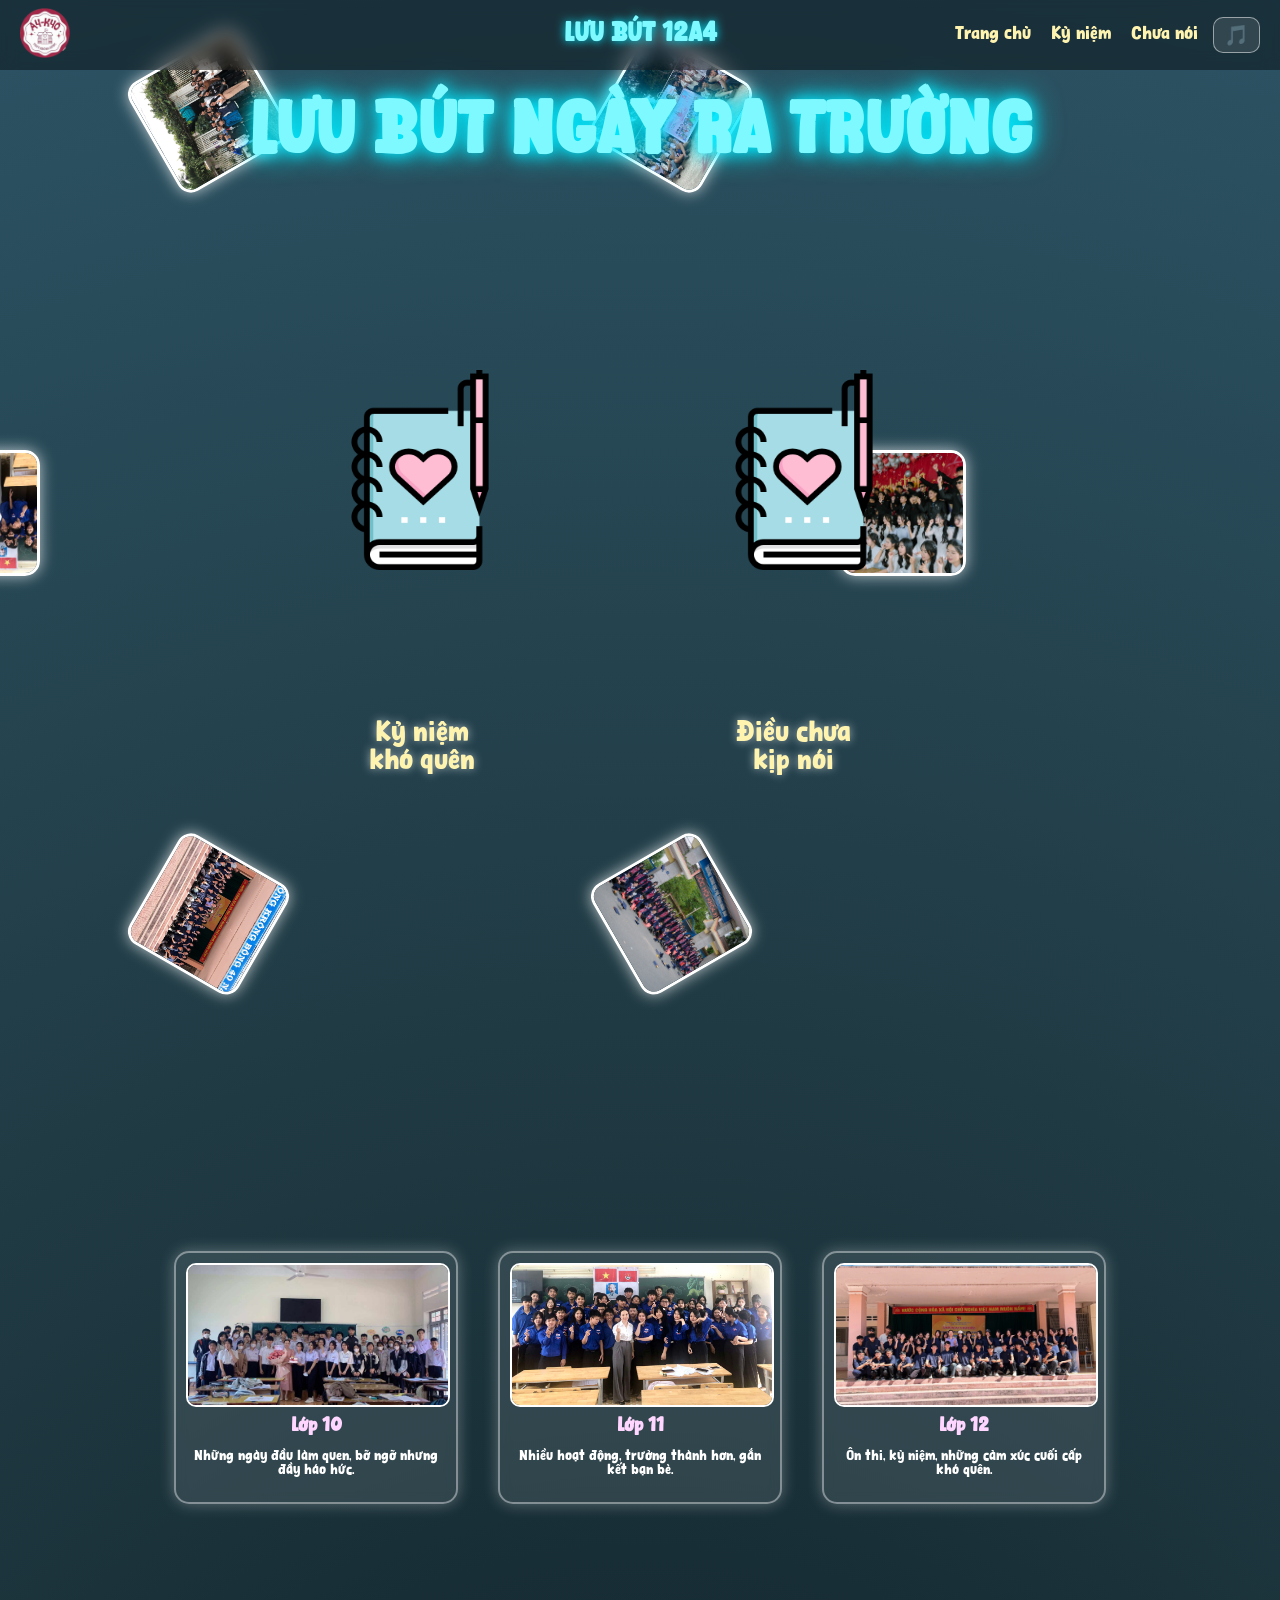
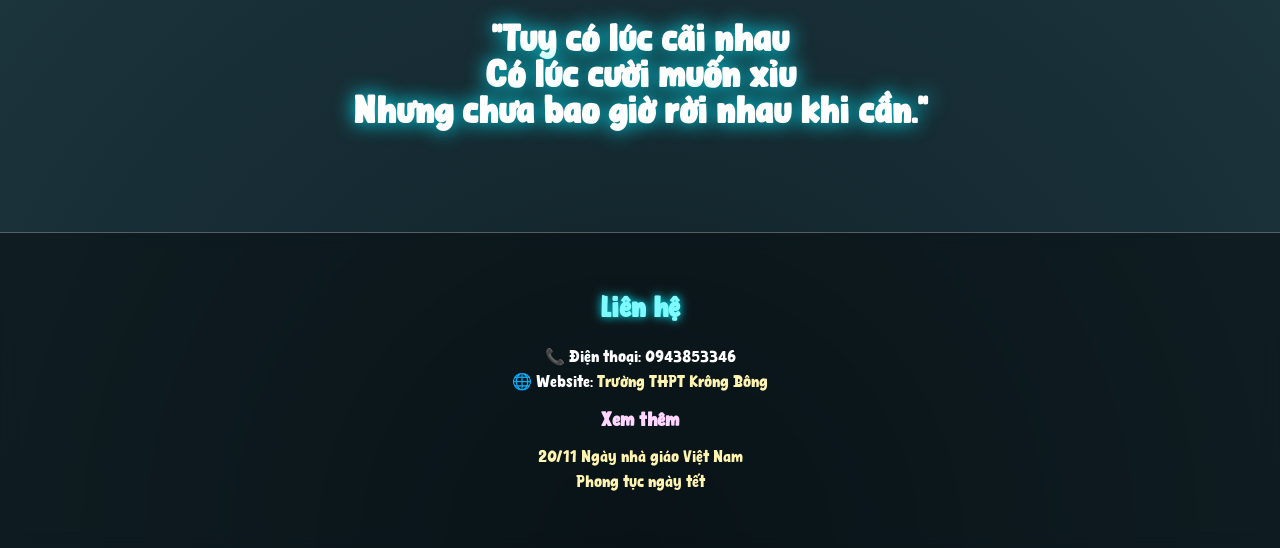
<file: index.html>
<!DOCTYPE html>
<html lang="vi">
<head>
<meta charset="UTF-8">
<title>Lưu bút</title>
<style>
/* ===== NAVBAR ===== */
.navbar{
  position: fixed;
  top: 0;
  left: 0;
  width: 100%;
  height: 70px;
  display: flex;
  align-items: center;
  padding: 0 20px;
  background: rgba(0,0,0,0.4);
  backdrop-filter: blur(8px);
  z-index: 1000;
}

/* Logo */
.logo img{
  height: 50px;
}

/* Title giữa chuẩn */
.title{
  position: absolute;
  left: 50%;
  transform: translateX(-50%);
  font-size: 26px;
  font-weight: bold;
  color: #7df9ff;
  text-shadow: 0 0 10px #00eaff;
  pointer-events: none;
}

/* Nhóm bên phải */
.right-group{
  margin-left: auto;
  display: flex;
  align-items: center;
  gap: 15px;
}

/* Menu */
.menu{
  display: flex;
  gap: 20px;
}

.menu a{
  color: #fff3b0;
  text-decoration: none;
  font-size: 18px;
  transition: 0.3s;
}

.menu a:hover{
  color: #00eaff;
  text-shadow: 0 0 10px #00eaff;
}

/* Nút nhạc */
.music-btn{
  font-size: 20px;
  background: rgba(255,255,255,0.1);
  border: 1px solid rgba(255,255,255,0.5);
  border-radius: 10px;
  color: white;
  cursor: pointer;
  padding: 5px 10px;
  transition: 0.3s;
}

.music-btn:hover{
  background:#00eaff;
  color:black;
  box-shadow:0 0 10px #00eaff;
}

/* Nút menu mobile */
.menu-toggle{
  display: none;
  font-size: 28px;
  color: white;
  cursor: pointer;
}

/* ===== MOBILE ===== */
@media (max-width: 768px){
  .menu{
    display: none;
    position: absolute;
    top: 70px;
    right: 20px;
    flex-direction: column;
    background: rgba(0,0,0,0.8);
    padding: 10px;
    border-radius: 10px;
  }

  .menu.show{
    display: flex;
  }

  .menu-toggle{
    display: block;
  }
}
@font-face {
  font-family: 'Fz Cat Comic';
  src: url('./FzCatComic.ttf') format('truetype');
}
body {
  font-family: 'Fz Cat Comic', sans-serif;
  margin:0;
  min-height:200vh; /* Cho phép cuộn xuống */
  background: radial-gradient(circle at bottom, #0f2027, #203a43, #2c5364);
}

/* Stars */
.stars{position:absolute;top:0;left:0;width:100%;height:100%;pointer-events:none;}
.star{position:absolute;width:3px;height:3px;background:white;border-radius:50%;opacity:0;animation:twinkle 3s infinite ease-in-out;}
@keyframes twinkle{0%{opacity:0;transform:scale(0.5);}50%{opacity:1;transform:scale(2);}100%{opacity:0;transform:scale(0.5);}}

.text-title{
  font-size:70px;font-weight:900;color:#7df9ff;
  text-shadow:0 0 15px #00eaff,0 0 30px #00eaff;
  text-align:center;
  position:absolute;top:5%;left:50%;transform:translateX(-50%);
}

.sach{position:absolute;width:200px;height:400px;}
.sach img{width:100%;height:100%;object-fit:contain;}
.sach{
  position:absolute;
  width:200px;
  height:400px;
  z-index: 100; /* 🔥 thêm dòng này */
}
/* Timeline section */
.timeline{
  position:relative;
  margin-top:120vh; /* Đẩy xuống để phải kéo mới thấy */
  display:flex;gap:40px;justify-content:center;
}
.card{
  width:260px;padding:10px;border-radius:15px;
  background:rgba(255,255,255,0.1);
  backdrop-filter:blur(6px);
  border:2px solid rgba(255,255,255,0.4);
  color:white;text-align:center;
  box-shadow:0 0 15px rgba(255,255,255,0.3);
}
.card img{
  width:100%;height:140px;object-fit:cover;border-radius:10px;
  border:2px solid white;
}
.card h3{margin:5px 0;color:#ffd6ff;}
.card p{font-size:14px;}
/* Vòng ảnh xoay */
.circle{
  position:absolute;top:50%;left:50%;width:500px;height:500px;
  transform:translate(-50%,-50%);animation:spin 30s linear infinite;
}
.circle img{
  position:absolute;top:50%;left:50%;width:120px;height:120px;object-fit:cover;
  border-radius:15px;border:3px solid #fff;box-shadow:0 0 15px rgba(255,255,255,.7);
  transform-origin:-200px center;
}
.circle img:nth-child(1){transform:rotate(0deg) translate(200px);}
.circle img:nth-child(2){transform:rotate(60deg) translate(200px);}
.circle img:nth-child(3){transform:rotate(120deg) translate(200px);}
.circle img:nth-child(4){transform:rotate(180deg) translate(200px);}
.circle img:nth-child(5){transform:rotate(240deg) translate(200px);}
.circle img:nth-child(6){transform:rotate(300deg) translate(200px);}
@keyframes spin{from{transform:translate(-50%,-50%) rotate(0)}to{transform:translate(-50%,-50%) rotate(360deg)}}

/* Liên kết 2 mục */
.text{font-size:28px;color:#ffd6ff;text-shadow:0 0 10px rgba(255,255,255,.6)}
.text-align1{position:absolute;top:80%;left:33%;transform:translateX(-50%);text-align:center}
.text-align2{position:absolute;top:80%;left:62%;transform:translateX(-50%);text-align:center}
a{color:#fff3b0;text-decoration:none}a:hover{color:#fff}
.circle{
  pointer-events: auto;
}
.text-align1,
.text-align2{
  position:absolute;
  z-index: 100; /* 🔥 thêm dòng này */
}
.text-title{
  margin-top:100px; /* 🔥 đẩy xuống dưới navbar */
  position:relative;
}
.footer{
  margin-top:100px;
  padding:40px 20px;
  text-align:center;
  background:rgba(0,0,0,0.4);
  backdrop-filter:blur(8px);
  color:white;
  border-top:1px solid rgba(255,255,255,0.3);
}

.footer h2{
  font-size:28px;
  color:#7df9ff;
  text-shadow:0 0 10px #00eaff;
}

.footer h3{
  margin-top:20px;
  color:#ffd6ff;
}

.footer p{
  margin:5px 0;
}

.footer ul{
  list-style:none;
  padding:0;
}

.footer li{
  margin:8px 0;
}

.footer a{
  color:#fff3b0;
  text-decoration:none;
  transition:0.3s;
}

.footer a:hover{
  color:#00eaff;
  text-shadow:0 0 10px #00eaff;
}
.navbar{
  box-sizing: border-box; /* 🔥 QUAN TRỌNG */
}
.text-title{
  z-index: 150;
}
/* overlay tối */
.memory-overlay{
  position: fixed;
  inset: 0;
  background: rgba(0,0,0,0.8);
  backdrop-filter: blur(5px);
  z-index: 9998;
  animation: fadeIn 0.5s forwards;
}

@keyframes fadeIn{
  from{opacity:0;}
  to{opacity:1;}
}

.circle{
  pointer-events: auto;
  z-index: 10;
}
.circle{
  z-index: 10; /* 🔥 thêm */
}
.memory-text{
  position: fixed;
  top: 50%;
  left: 50%;
  transform: translate(-50%, -50%);
  font-size: 55px;
  font-weight: 900;
  color: #FFD700;
  text-align: center;
  z-index: 9999;
  opacity: 0;
  text-shadow: 
    0 0 20px #FFD700,
    0 0 40px #FF4500,
    0 0 60px #ff0000;
}

.memory-text.show{
  animation: none;
}

@keyframes floatText{
  0%{
    opacity:0;
    transform: translate(-50%, 30%) scale(0.6);
  }
  20%{
    opacity:1;
    transform: translate(-50%, -50%) scale(1.1);
  }
  80%{
    opacity:1;
    transform: translate(-50%, -50%) scale(1);
  }
  100%{
    opacity:0;
    transform: translate(-50%, -80%) scale(1);
  }
}
.shake{
  animation: shakeScreen 0.3s;
}

@keyframes shakeScreen{
  0%{transform: translate(0,0);}
  25%{transform: translate(-3px,2px);}
  50%{transform: translate(3px,-2px);}
  75%{transform: translate(-2px,1px);}
  100%{transform: translate(0,0);}
}
.slowmo *{
  animation-duration: 2s !important;
  transition: 2s !important;
}
.memory-text{
  display: flex;
  flex-direction: column; /* 🔥 QUAY LẠI CÁI NÀY */
  align-items: center;
  gap: 20px;
}
.memory-text div{
  max-width: 800px;
  text-align: center;
}
.circle{
  z-index: 10;
}

.circle img{
  pointer-events: auto; /* chỉ ảnh ăn click */
}

.text-align1,
.text-align2{
  z-index: 100;
  pointer-events: auto;
}
.text-align1,
.text-align2{
  position: absolute;
  z-index: 90; /* 🔥 cao hơn tất cả */
  pointer-events: auto;
}
.circle img{
  pointer-events: none; /* 🔥 cực quan trọng */
}
.text a{
  position: relative;
  z-index: 150;
  pointer-events: auto;
}
.circle{
  pointer-events: auto;
  z-index: 50; /* vừa đủ thôi */
}
.circle{
  width: 500px;
  height: 500px;
}
</style>
</head>
<body>
<div class="navbar">
  <!-- Logo -->
  <div class="logo">
    <img src="logo.png" alt="logo">
  </div>

  <!-- Title giữa -->
  <div class="title">LƯU BÚT 12A4</div>

  <!-- Menu + nút -->
  <div class="right-group">
    <div class="menu" id="menu">
      <a href="index.html">Trang chủ</a>
      <a href="kỷ niệm.html">Kỷ niệm</a>
      <a href="chuanoi.html">Chưa nói</a>
    </div>

    <button class="music-btn" onclick="toggleMusic()">🎵</button>

    <!-- nút mobile -->
    <div class="menu-toggle" onclick="toggleMenu()">☰</div>
  </div>

  <audio id="music" loop>
    <source src="Như Ngày Hôm Qua.mp3" type="audio/mpeg">
  </audio>
</div>
<div class="text-title">LƯU BÚT NGÀY RA TRƯỜNG</div>

<!-- Vòng ảnh + liên kết -->
<div class="circle">
  <img src="lop.jpg" alt="">
  <img src="cong.jpg" alt="">
  <img src="26-3.jpg" alt="">
  <img src="aodoan.jpg" alt="">
  <img src="thamco.jpg" alt="">
  <img src="san.jpg" alt="">
</div>
<div class="text text-align1"><a href="kỷ niệm.html">Kỷ niệm<br>khó quên</a></div>
<div class="text text-align2"><a href="chuanoi.html">Điều chưa<br>kịp nói</a></div>

<div class="stars">
  <div class="star" style="top:10%; left:20%; animation-delay:0s;"></div>
  <div class="star" style="top:30%; left:40%; animation-delay:1s;"></div>
  <div class="star" style="top:50%; left:70%; animation-delay:2s;"></div>
  <div class="star" style="top:80%; left:10%; animation-delay:0.5s;"></div>
  <div class="star" style="top:60%; left:55%; animation-delay:1.5s;"></div>
  <div class="star" style="top:20%; left:85%; animation-delay:2.5s;"></div>
  <div class="star" style="top:75%; left:35%; animation-delay:0.8s;"></div>
  <div class="star" style="top:40%; left:15%; animation-delay:1.2s;"></div>
  <div class="star" style="top:90%; left:45%; animation-delay:2s;"></div>
  <div class="star" style="top:90%; left:80%; animation-delay:0.7s;"></div>
</div>

<!-- Sách trang trí -->
<div class="sach" style="top:30%; left:25%"><img src="sach.png" alt="sach"></div>
<div class="sach" style="top:30%; left:55%"><img src="sach.png" alt="sach"></div>
<!-- Timeline section -->
<div class="timeline">
  <div class="card">
    <img src="anh10.jpg" alt="Lớp 10">
    <h3>Lớp 10</h3>
    <p>Những ngày đầu làm quen, bỡ ngỡ nhưng đầy háo hức.</p>
  </div>

  <div class="card">
    <img src="aodoan.jpg" alt="Lớp 11">
    <h3>Lớp 11</h3>
    <p>Nhiều hoạt động, trưởng thành hơn, gắn kết bạn bè.</p>
  </div>

  <div class="card">
    <img src="26-3.jpg" alt="Lớp 12">
    <h3>Lớp 12</h3>
    <p>Ôn thi, kỷ niệm, những cảm xúc cuối cấp khó quên.</p>
  </div>
</div>



<!-- Closing quote -->
<div class="final-section">
  <p class="final-quote">“Tuy có lúc cãi nhau <br>
    Có lúc cười muốn xỉu <br>
    Nhưng chưa bao giờ rời nhau khi cần.”</p>
</div>

<style>
.final-section{
  text-align:center;
  margin:120px 0 80px 0;
  color:white;
}
.final-quote{
  font-size:36px;
  font-weight:900;
  text-shadow:0 0 20px #00eaff;
}
</style>
<div class="footer">
  <h2>Liên hệ</h2>

  <p>📞 Điện thoại: 0943853346</p>
<p>🌐 Website: 
  <a href="https://c3krongbong.daklak.edu.vn/" target="_blank">
    Trường THPT Krông Bông
  </a>
</p>

  <h3>Xem thêm</h3>
  <ul>
        <li><a href="mo20-11.html" class="link">20/11 Ngày nhà giáo Việt Nam</a></li>
        <li><a href="tet2026.html" class="link">Phong tục ngày tết</a></li>
  </ul>
</div>
<script>
let isPlaying = false;

function toggleMusic(){
  const music = document.getElementById("music");
  const btn = document.querySelector(".music-btn");

  if(isPlaying){
    music.pause();
    btn.textContent = "🎵";
  }else{
    music.play();
    btn.textContent = "⏸";
  }

  isPlaying = !isPlaying;
}

function toggleMenu(){
  const menu = document.getElementById("menu");
  menu.classList.toggle("show");
}
</script>
<script>
  const memories = [
  "Chúng ta đã từng ở đây.",
  "Những ngày đó sẽ không quay lại…",
  "Nhưng chúng ta đã sống hết mình.",
  "12A4 – đôi khi không hoàn hảo, nhưng là thanh xuân.",
  "Sau này… liệu còn gặp lại?"
];
</script>
  <script>
function triggerEffect(){
  const circle = document.querySelector(".circle");

  // ❄️ dừng quay
  circle.style.animation = "none";

  // 🎬 slow motion
  document.body.classList.add("slowmo");

  // 💔 rung màn
  document.body.classList.add("shake");

  // 🎵 làm chậm nhạc
  const music = document.getElementById("music");
  if(music){
    music.playbackRate = 0.5;
  }

  // 🌑 overlay
  const overlay = document.createElement("div");
  overlay.classList.add("memory-overlay");
  document.body.appendChild(overlay);

  // 🌫 chữ hiện từng dòng
  const text = document.getElementById("memory-text");
  text.innerHTML = "";
  text.classList.add("show");
  text.style.opacity = "1";

  const delayPerLine = 2000;
  const totalTime = memories.length * delayPerLine;

  memories.forEach((line, index) => {
    setTimeout(() => {
      const div = document.createElement("div");
      div.textContent = line;

      div.style.opacity = "0";
      div.style.transform = "translateY(20px)";
      div.style.transition = "all 0.6s ease";

      text.appendChild(div);

      setTimeout(() => {
        div.style.opacity = "1";
        div.style.transform = "translateY(0)";
      }, 50);

    }, index * delayPerLine);
  });

  // ⏳ reset toàn bộ
  setTimeout(()=>{
    overlay.remove();
    text.innerHTML = "";
    document.body.classList.remove("slowmo");
    document.body.classList.remove("shake");

    if(music){
      music.playbackRate = 1;
    }

    circle.style.animation = "spin 30s linear infinite";
  }, totalTime + 2500);

  // 💥 nổ ảnh
  document.querySelectorAll(".circle img").forEach(img=>{
    const rect = img.getBoundingClientRect();

    const clone = img.cloneNode(true);
    clone.style.position = "fixed";
    clone.style.left = rect.left + "px";
    clone.style.top = rect.top + "px";
    clone.style.width = rect.width + "px";
    clone.style.height = rect.height + "px";
    clone.style.zIndex = "9999";
    clone.style.transition = "all 1.5s ease-out";

    document.body.appendChild(clone);

    const x = (Math.random() - 0.5) * 800;
    const y = (Math.random() - 0.5) * 600;

    setTimeout(()=>{
      clone.style.transform = `translate(${x}px, ${y}px) rotate(360deg) scale(1.5)`;
      clone.style.opacity = "0";
    },10);

    setTimeout(()=>clone.remove(),1500);
  });
}


// 👉 Bắt click theo vùng tròn
document.addEventListener("click", (e) => {
  const circle = document.querySelector(".circle");
  const rect = circle.getBoundingClientRect();

  const centerX = rect.left + rect.width / 2;
  const centerY = rect.top + rect.height / 2;

  const dx = e.clientX - centerX;
  const dy = e.clientY - centerY;

  const distance = Math.sqrt(dx*dx + dy*dy);

  if(distance < 250){
    triggerEffect();
  }
});
</script>
  <div id="memory-text" class="memory-text"></div>
</body>
</html>
</file>
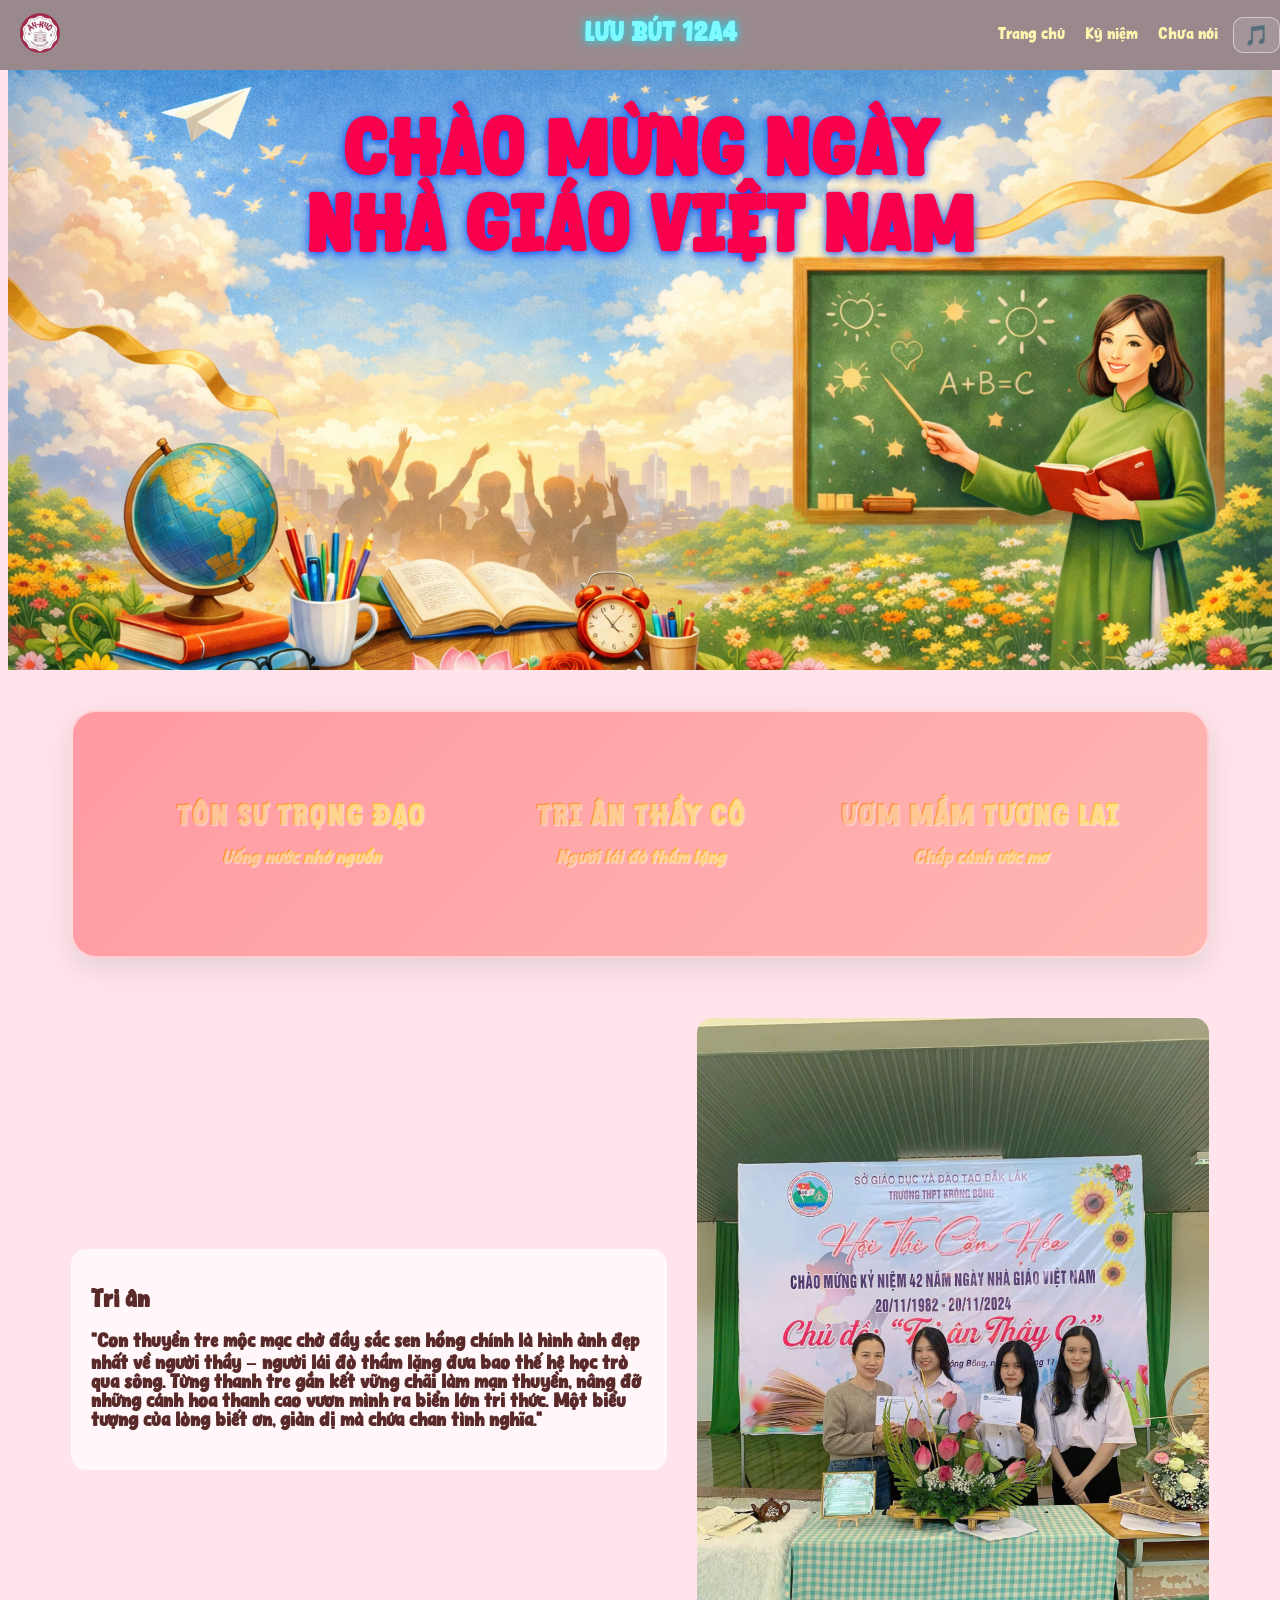
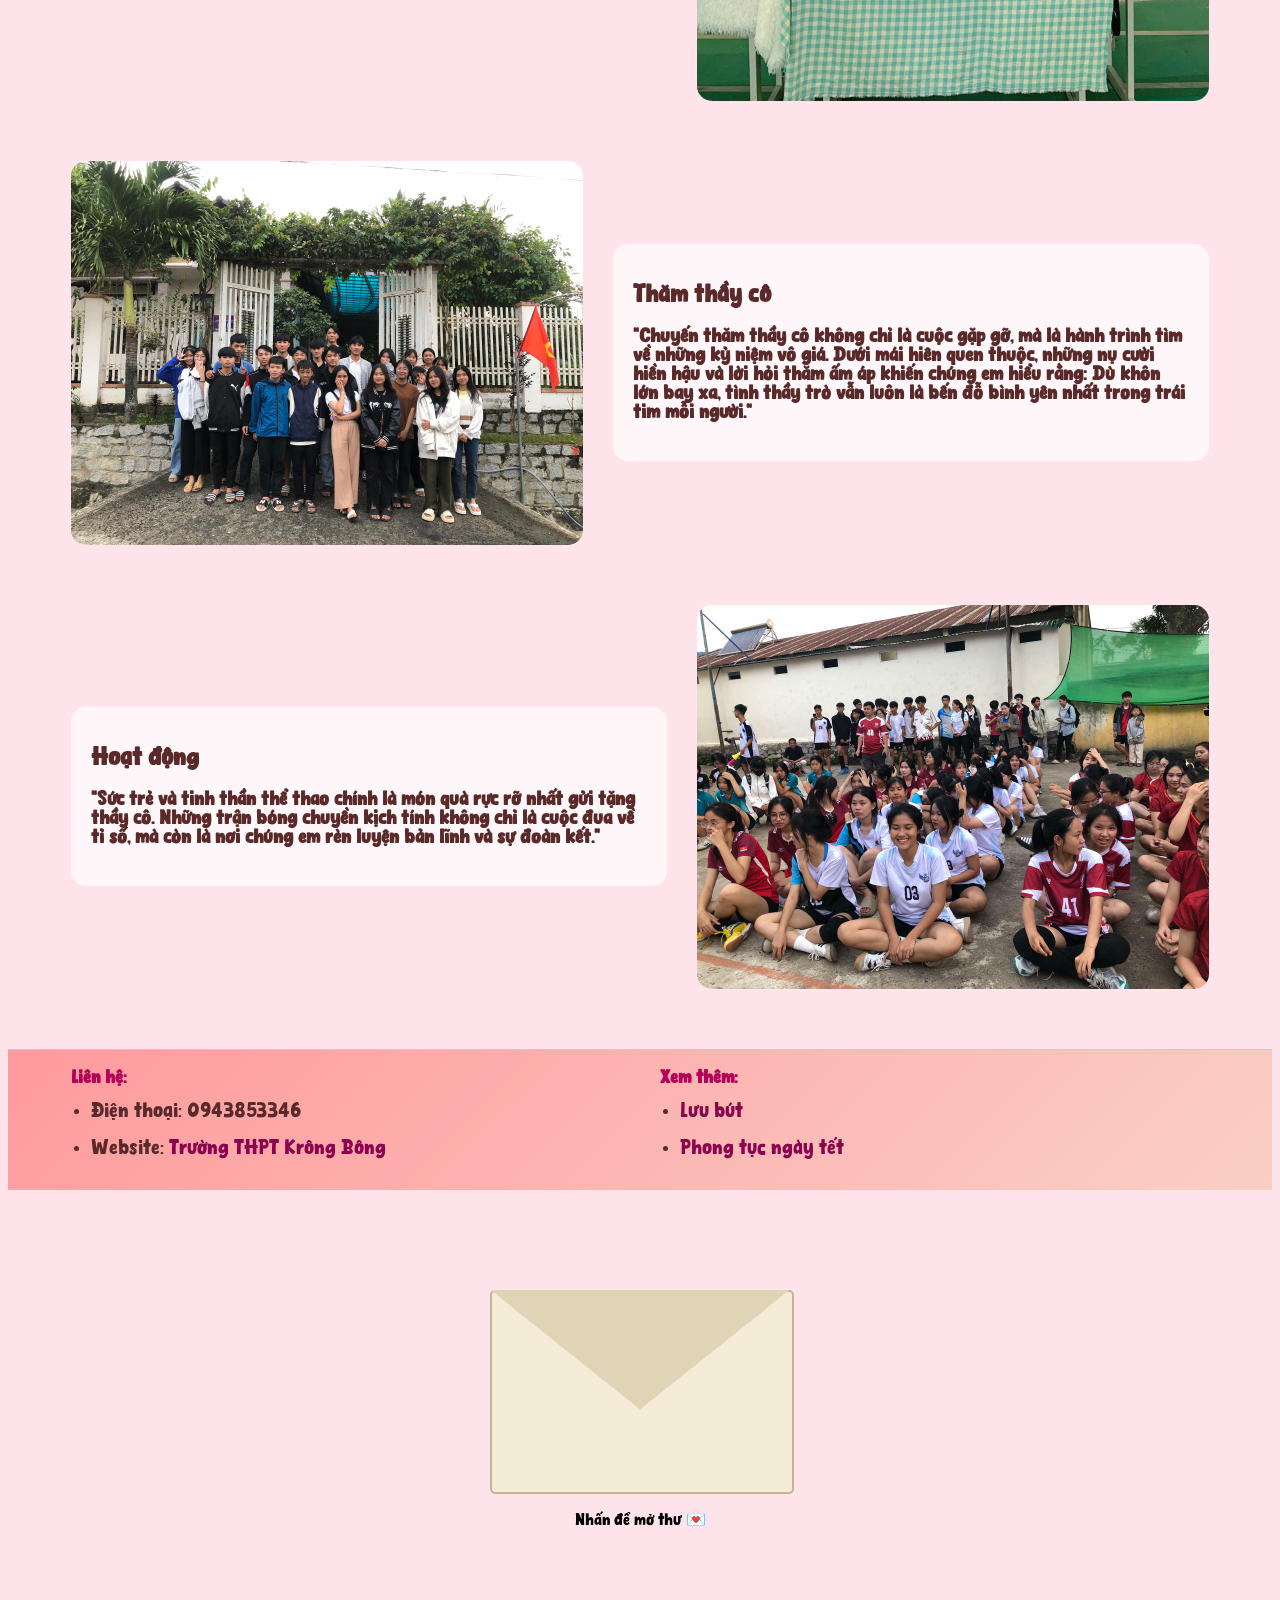
<file: 20-11.html>
<!DOCTYPE html>
<html lang="vi">
<head>
<meta charset="utf-8">
<meta name="viewport" content="width=device-width, initial-scale=1">

<title>20/11</title>

<link rel="stylesheet" href="20-11.css">

<style>

/* ===== NAVBAR ===== */
.navbar{
  position:fixed;
  top:0;
  left:0;
  width:100%;
  height:70px;
  display:flex;
  align-items:center;
  justify-content:space-between;
  padding:0 20px;
  background:rgba(0,0,0,0.4);
  backdrop-filter:blur(8px);
  z-index:1000;
}

/* Title ở giữa */
.title{
  position:absolute;
  left:50%;
  transform:translateX(-50%);
  font-size:26px;
  font-weight:bold;
  color:#7df9ff;
  text-shadow:0 0 10px #00eaff;
  pointer-events:none;
}

/* Nhóm bên phải */
.right-group{
  display:flex;
  align-items:center;
  gap:15px;
  margin-right:20px; /* 🔥 thêm cái này để kéo vào */
}

/* Menu */
.menu{
  display:flex;
  gap:15px;
}

.menu a{
  color:#fff3b0;
  text-decoration:none;
}

/* Nút nhạc */
.music-btn{
  font-size:20px;
  background:rgba(255,255,255,0.1);
  border:1px solid rgba(255,255,255,0.5);
  border-radius:10px;
  color:white;
  cursor:pointer;
  padding:5px 10px;
}
/* ===== FIX CHE BANNER ===== */
.banner{
  margin-top:70px;
}

/* ===== SECTION GIỐNG FILE TẾT ===== */
.section{
  display:flex;
  gap:30px;
  margin:60px auto;
  width:90%;
  align-items:center;
}

.section:nth-child(even){
  flex-direction:row-reverse;
}

.section img{
  width:45%;
  border-radius:15px;
  transition:0.4s;
}

.section img:hover{
  transform:scale(1.05);
}

.content{
  width:55%;
  background:rgba(0,0,0,0.4);
  padding:20px;
  border-radius:15px;
  color:white;
}

/* ===== TABLE FIX ===== */
.info-table{
  width:90%;
  margin:auto;
}

.info-table img{
  border-radius:15px;
  transition:0.3s;
}

.info-table img:hover{
  transform:scale(1.05);
}

/* ===== RESPONSIVE ===== */
@media(max-width:900px){
  .section{
    flex-direction:column !important;
  }

  .section img,
  .content{
    width:100%;
  }

  .info-table tr{
    display:flex;
    flex-direction:column;
  }
}
body{
  background:#ffe4ec;
}

.content{
  background:rgba(255,255,255,0.7);
  color:#5a2a2a;
}
.footer{
  background:#300000;
  color:white;
  padding:20px 0;
}

.footer-row{
  display:flex;
  justify-content:space-between;
  align-items:flex-start;
  width:90%;
  margin:auto;
  gap:40px; /* 🔥 thêm khoảng cách */
  flex-wrap:wrap; /* 🔥 chống vỡ layout */
}

.footer-left,
.footer-right{
  flex:1; /* 🔥 chia đều */
  min-width:250px; /* 🔥 chống co quá */
}

.footer ul{
  padding-left:20px;
  margin-top:5px;
}

.footer li{
  margin-bottom:5px;
}

.footer b{
  font-size:18px;
}

.menu{
  display: flex;
  gap: 20px;
}
.footer b{
  display:block;
  margin-bottom:8px;
  color:#ffd700;
}

.footer li{
  line-height:1.6;
}
.footer{
  background: linear-gradient(135deg, #ff9a9e, #fad0c4);
  color: #5a2a2a;
  padding: 20px 0;
}

.footer b{
  color: #b30059;
}

.footer a{
  color: #8b004f;
}

.footer a:hover{
  color: #ff0066;
}
.logo img{
  height:40px;   /* hoặc 35px nếu vẫn to */
}
/* Làm cho khung Slogan rõ ràng hơn */
.slogan {
background: linear-gradient(135deg, #ff8da1, #ff9aa2);
  padding: 60px 20px;
  border-radius: 25px;
  width: 90%;
  margin: 40px auto;
  box-shadow: 0 10px 30px rgba(0,0,0,0.1);
  text-align: center; /* Căn giữa nội dung */
}

/* Sửa lại các khối bên trong để không bị rối */
.row {
  display: flex;
  justify-content: space-around;
  flex-wrap: wrap;
  gap: 20px;
}

.block_3 {
  flex: 1;
  min-width: 250px;
  padding: 20px;
  transition: all 0.3s ease;
}

/* QUAN TRỌNG: Làm chữ đậm và rõ hơn */
.gradient-text-chu {
  color: #800040 !important; /* Đổi sang màu đỏ rượu chát đậm để tương phản với nền hồng */
  text-shadow: 1px 1px 2px rgba(255, 255, 255, 0.5); /* Thêm bóng trắng nhẹ phía sau để tách chữ khỏi nền */
}

/* Tăng kích thước tiêu đề Slogan */
.block_3 h2 {
  color: #b30059;
  font-size: 32px;      /* Tăng từ 22px lên 32px */
  font-weight: 800;    /* Làm chữ dày hơn */
  margin-bottom: 12px;
  text-transform: uppercase; /* Viết hoa cho trang trọng */
  letter-spacing: 1px; /* Khoảng cách chữ rộng ra cho thoáng */
}

/* Tăng kích thước đoạn văn dưới tiêu đề */
.block_3 p {
  color: #7a003c;
  font-size: 20px;      /* Tăng từ 16px lên 20px */
  font-weight: 600;
  font-style: italic;  /* Giữ kiểu chữ nghiêng cho mềm mại */
}

/* Hiệu ứng phóng lớn hơn một chút khi di chuột vào */
.block_3:hover {
  transform: translateY(-8px) scale(1.05); /* Bay lên và phóng to 5% */
}

/* Nếu bạn muốn chữ "Tri ân thầy cô" rực rỡ hơn khi hover */
.block_3:hover h2 {
  color: #ff0066;
  text-shadow: 0 0 15px rgba(255, 0, 102, 0.4);
}
@media(max-width:800x){
  .block_3 h2 {
    font-size: 30px; /* Trên điện thoại thì nhỏ lại một chút cho vừa màn hình */
  }
  .block_3 p {
    font-size: 18px;
  }
}
/* Làm chữ đậm và sắc nét hơn */
.gradient-text-chu {
    color: #8b0000 !important; /* Đổi sang màu đỏ đô hoặc nâu đậm để tương phản rõ với nền hồng */
    text-shadow: 2px 2px 4px rgba(255, 255, 255, 0.8); /* Thêm viền sáng bao quanh chữ */
}

.block_3 h2 {
    color: #b30059; /* Màu hồng đậm hơn hẳn */
    font-weight: 800;
}

.block_3 p {
    color: #4a0000; /* Dòng chữ nhỏ cần màu tối để dễ đọc nhất */
}
/* Loại bỏ hiệu ứng bóng đổ gây nhoè và làm đậm màu chữ */
.gradient-text-chu {
    color: #8b0000 !important; /* Màu đỏ đô đậm để cực kỳ rõ nét */
    text-shadow: none !important; /* Tạm thời tắt shadow để chữ hết nhoè */
    filter: none !important;      /* Tắt mọi bộ lọc làm mờ */
}

.block_3 h2 {
    color: #a00040; /* Đỏ rượu đậm */
    font-size: 28px;
    font-weight: 900; /* Độ dày tối đa */
    margin-bottom: 10px;
    text-transform: uppercase;
}

.block_3 p {
    color: #5a2a2a; /* Nâu đậm cho phần giải thích */
    font-size: 18px;
    font-weight: 700;
    font-style: italic;
}

/* Chỉ thêm bóng đổ rất nhẹ để tạo khối mà không làm nhoè */
.block_3 h2, .block_3 p {
    text-shadow: 1px 1px 1px rgba(255, 255, 255, 0.5);
}
.slogan {
    background: linear-gradient(135deg, #ff9aa2, #ffb7b2);
    border: 2px solid rgba(255, 255, 255, 0.5); /* Thêm viền trắng mờ để tách biệt khung */
    padding: 50px 20px;
}
</style>
</head>

<body>

<!-- ===== NAVBAR ===== -->
<div class="navbar">
  <div class="logo">
    <img src="logo.png">
  </div>

<div class="title">LƯU BÚT 12A4</div> <div class="right-group"> <div class="menu" id="menu"> <a href="index.html">Trang chủ</a> <a href="kỷ niệm.html">Kỷ niệm</a> <a href="chuanoi.html">Chưa nói</a> </div> <button class="music-btn" onclick="toggleMusic()">🎵</button> </div>
</div>

<!-- ===== BANNER ===== -->
<div class="banner">
  <div class="gradient-text text-shadow canhchu">
    CHÀO MỪNG NGÀY<br>NHÀ GIÁO VIỆT NAM
  </div>
</div>

<!-- ===== SLOGAN ===== -->
<div class="slogan">
  <div class="row">
    <div class="block_3 gradient-text-chu">
      <h2>Tôn sư trọng đạo</h2>
      <p><em>Uống nước nhớ nguồn</em></p>
    </div>

    <div class="block_3 gradient-text-chu">
      <h2>Tri ân thầy cô</h2>
      <p><em>Người lái đò thầm lặng</em></p>
    </div>

    <div class="block_3 gradient-text-chu">
      <h2>Ươm mầm tương lai</h2>
      <p><em>Chắp cánh ước mơ</em></p>
    </div>
  </div>
</div>

<!-- ===== CONTENT ===== -->
<div class="section">
  <img src="trian.jpg">
  <div class="content">
    <h2>Tri ân</h2>
    <p><h3>
      "Con thuyền tre mộc mạc chở đầy sắc sen hồng chính là hình ảnh đẹp nhất về người thầy – người lái đò thầm lặng đưa bao thế hệ học trò qua sông. Từng thanh tre gắn kết vững chãi làm mạn thuyền, nâng đỡ những cánh hoa thanh cao vươn mình ra biển lớn tri thức. Một biểu tượng của lòng biết ơn, giản dị mà chứa chan tình nghĩa."
    </h3></p>
  </div>
</div>

<div class="section">
  <img src="thamco.jpg">
  <div class="content">
    <h2>Thăm thầy cô</h2>
    <p><h3>
     "Chuyến thăm thầy cô không chỉ là cuộc gặp gỡ, mà là hành trình tìm về những kỷ niệm vô giá. Dưới mái hiên quen thuộc, những nụ cười hiền hậu và lời hỏi thăm ấm áp khiến chúng em hiểu rằng: Dù khôn lớn bay xa, tình thầy trò vẫn luôn là bến đỗ bình yên nhất trong trái tim mỗi người."
    </h3></p>
  </div>
</div>

<div class="section">
  <img src="bongchuyen.jpg">
  <div class="content">
    <h2>Hoạt động</h2>
    <p><h3>
      "Sức trẻ và tinh thần thể thao chính là món quà rực rỡ nhất gửi tặng thầy cô. Những trận bóng chuyền kịch tính không chỉ là cuộc đua về tỉ số, mà còn là nơi chúng em rèn luyện bản lĩnh và sự đoàn kết."
    </h3></p>
  </div>
</div>

<!-- ===== FOOTER ===== -->
<footer class="footer">
  <div class="footer-row">

    <div class="footer-left">
      <b>Liên hệ:</b>
      <ul>
        <li>Điện thoại: 0943853346</li>
        <li>
          Website: 
          <a href="https://c3krongbong.daklak.edu.vn/" class="link">
            Trường THPT Krông Bông
          </a>
        </li>
      </ul>
    </div>

    <div class="footer-right">
      <b>Xem thêm:</b>
      <ul>
        <li><a href="index.html" class="link">Lưu bút</a></li>
        <li><a href="tet2026.html" class="link">Phong tục ngày tết</a></li>
      </ul>
    </div>

  </div>
</footer>

<!-- ===== THƯ ===== -->
<section class="thu-section">

<div class="phong-bi" onclick="moThu()">
  <div class="nap"></div>
  <div class="than"></div>
  <p>Nhấn để mở thư 💌</p>
</div>

<div class="la-thu" id="laThu">
  <div id="noiDung"></div>
</div>

</section>

<script>

/* TIM BAY */
function taoTim(){
  const tim=document.createElement("div");
  tim.innerHTML="❤️";
  tim.className="tim";
  tim.style.left=Math.random()*window.innerWidth+"px";
  document.body.appendChild(tim);

  setTimeout(()=>tim.remove(),4000);
}

/* NỘI DUNG THƯ */
const vanBan = [ "Cô ơi,",
                "", 
                "Chúng con có thể quên một bài tập khó,",
                "nhưng sẽ không bao giờ quên ánh mắt dịu dàng",
                "và những lời dạy làm người của cô.",
                "",
                "Con thuyền năm ấy vẫn tiếp tục ra khơi,",
                "nhưng người cầm lái tận tụy nhất vẫn mãi là cô.",
                "",
                "Chúng con biết ơn và trân trọng từng bài học,",
                "từng nụ cười, từng sự bao dung cô dành cho chúng con.",
                "",
                "Học trò của cô ❤️" ];

function hienChu(){
  let box=document.getElementById("noiDung");
  box.innerHTML="";

  let i=0;
  function viet(){
    if(i<vanBan.length){
      let p=document.createElement("p");
      p.innerText=vanBan[i];
      box.appendChild(p);
      i++;
      setTimeout(viet,600);
    }
  }
  viet();
}

/* MỞ THƯ */
function moThu(){
  document.querySelector(".nap").style.transform="rotateX(180deg)";
  document.getElementById("laThu").style.opacity="1";

  for(let i=0;i<30;i++){
    setTimeout(taoTim,i*200);
  }

  hienChu();
}

</script>
<audio id="music" loop>
  <source src="Bức Tranh Từ Nước Mắt.mp3" type="audio/mpeg">
</audio>
</div>
<script>
let isPlaying = false;

function toggleMusic(){
  const music = document.getElementById("music");
  const btn = document.querySelector(".music-btn");

  if(isPlaying){
    music.pause();
    btn.textContent = "🎵";
  }else{
    music.play();
    btn.textContent = "⏸";
  }

  isPlaying = !isPlaying;
}
</script>
</body>
</html>
</file>
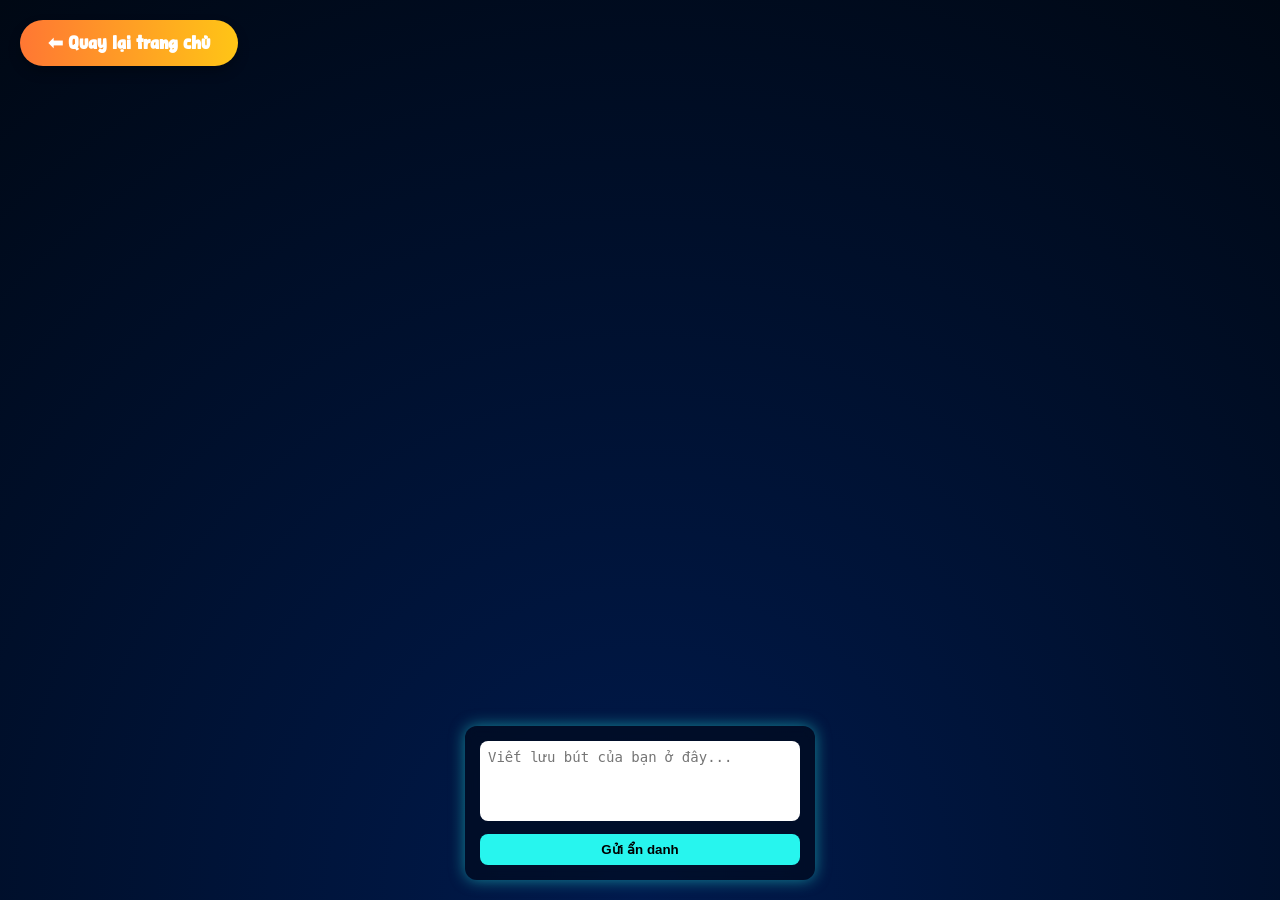
<file: chuanoi.html>
<!DOCTYPE html>
<html>
<head>
	<meta charset="utf-8">
	<meta name="viewport" content="width=device-width, initial-scale=1">
	<title></title>
<style>
@font-face {
    font-family: 'Fz Cat Comic';
    src: url('./FzCatComic.ttf') format('truetype');
}

body {
    font-family: 'Fz Cat Comic', sans-serif;
}
body{
  margin:0;
  min-height:100vh;   /* đổi từ height thành min-height */
  background: radial-gradient(circle at bottom, #001a4d, #000814);
  overflow-x:hidden;
}
.guestbook{
  position:absolute;
  bottom:20px;
  left:50%;
  transform:translateX(-50%);
  width:320px;
  background:rgba(0,0,0,0.4);
  padding:15px;
  border-radius:12px;
  backdrop-filter: blur(6px);
  box-shadow:0 0 15px rgba(39,245,238,0.5);
}

.guestbook textarea{
  width:100%;
  height:80px;
  resize:none;
  border:none;
  outline:none;
  border-radius:8px;
  padding:8px;
  font-size:14px;
    box-sizing:border-box;
}

.guestbook button{
  margin-top:8px;
  width:100%;
  padding:8px;
  border:none;
  border-radius:8px;
  background:rgba(39,245,238,1);
  cursor:pointer;
  font-weight:bold;
}

.messages{
  position:absolute;
  bottom:180px;
  left:50%;
  transform:translateX(-50%);
  width:350px;
  max-height:250px;
  overflow-y:auto;
  color:white;
  font-family:sans-serif;
}

.message{
  background:rgba(255,255,255,0.1);
  margin:6px 0;
  padding:6px 10px;
  border-radius:8px;
  display:flex;
  justify-content:space-between;
  align-items:center;
}

.delete-btn{
  border:none;
  background:red;
  color:white;
  border-radius:6px;
  padding:2px 6px;
  cursor:pointer;
  font-size:12px;
}
.stars{
  position: fixed;
  top: 0;
  left: 0;
  width: 100%;
  height: 100vh;
  z-index: 0;
  pointer-events: none;
}
body{
  position: relative;
}
/* Sao */
.star{
  position:absolute;
  width:3px;
  height:3px;
  background:white;
  border-radius:50%;
  opacity:0;
  animation: twinkle 3s infinite ease-in-out;
}

@keyframes twinkle{
  0%{
    opacity:0;
    transform:scale(0.5);
  }
  50%{
    opacity:1;
    transform:scale(2);
  }
  100%{
    opacity:0;
    transform:scale(0.5);
  }
}
.actions{
  display:flex;
  gap:6px;
}

.like-btn{
  border:none;
  background:#ff4d6d;
  color:white;
  border-radius:6px;
  padding:2px 8px;
  cursor:pointer;
  font-size:12px;
}

.like-btn:hover{
  transform:scale(1.1);
}

.delete-btn{
  border:none;
  background:red;
  color:white;
  border-radius:6px;
  padding:2px 6px;
  cursor:pointer;
  font-size:12px;
}
.back-home{
  position: fixed;   
  top: 20px;
  left: 20px;
  margin: 0;
  z-index: 9999;    
}
.back-home a{
  display: inline-block;
  padding: 12px 28px;
  background: linear-gradient(to right, #ff7733, #ffc516);
  color: white;
  font-size: 18px;
  font-weight: bold;
  text-decoration: none;
  border-radius: 30px;
  box-shadow: 0 6px 12px rgba(0,0,0,0.25);
  transition: all 0.3s ease;
  font-family: "Fz Cat Comic", sans-serif;
}

.back-home a:hover{
  transform: translateY(-3px);
  box-shadow: 0 10px 18px rgba(0,0,0,0.35);
}
</style>
</head>
<body>
<div class="back-home">
  <a href="index.html">⬅ Quay lại trang chủ</a>
</div>
  <div class="stars">
  <div class="star" style="top:10%; left:20%; animation-delay:0s;"></div>
  <div class="star" style="top:30%; left:40%; animation-delay:1s;"></div>
  <div class="star" style="top:50%; left:70%; animation-delay:2s;"></div>
  <div class="star" style="top:80%; left:10%; animation-delay:0.5s;"></div>
  <div class="star" style="top:60%; left:55%; animation-delay:1.5s;"></div>
  <div class="star" style="top:20%; left:85%; animation-delay:2.5s;"></div>
  <div class="star" style="top:75%; left:35%; animation-delay:0.8s;"></div>
  <div class="star" style="top:40%; left:15%; animation-delay:1.2s;"></div>
  <div class="star" style="top:90%; left:45%; animation-delay:2s;"></div>
  <div class="star" style="top:90%; left:80%; animation-delay:0.7s;"></div>
</div>
<div class="guestbook">
  <textarea id="message" placeholder="Viết lưu bút của bạn ở đây..."></textarea>
  <button onclick="addMessage()">Gửi ẩn danh</button>
</div>
<div id="messages" class="messages"></div>

<script>
let messages = JSON.parse(localStorage.getItem("guestbookMessages")) || [];

function renderMessages(){
  let box = document.getElementById("messages");
  box.innerHTML = "";

  messages.forEach((msgObj, index) => {
    let msg = document.createElement("div");
    msg.className = "message";

    msg.innerHTML = `
      <span>👤 Ẩn danh: ${msgObj.text}</span>

      <div class="actions">
        <button class="like-btn" onclick="likeMessage(${index})">
          ❤️ ${msgObj.likes}
        </button>
        <button class="delete-btn" onclick="deleteMessage(${index})">
          Xoá
        </button>
      </div>
    `;

    box.appendChild(msg);
  });
}

function addMessage(){
  let input = document.getElementById("message");
  let text = input.value.trim();
  if(text === "") return;

  messages.unshift({ text: text, likes: 0 });   
  localStorage.setItem("guestbookMessages", JSON.stringify(messages));

  input.value = "";
  renderMessages();
}

function likeMessage(index){
  messages[index].likes++;
  localStorage.setItem("guestbookMessages", JSON.stringify(messages));
  renderMessages();
}

function deleteMessage(index){
  messages.splice(index, 1);
  localStorage.setItem("guestbookMessages", JSON.stringify(messages));
  renderMessages();
}

renderMessages();
</script>
</body>
</html>
</file>
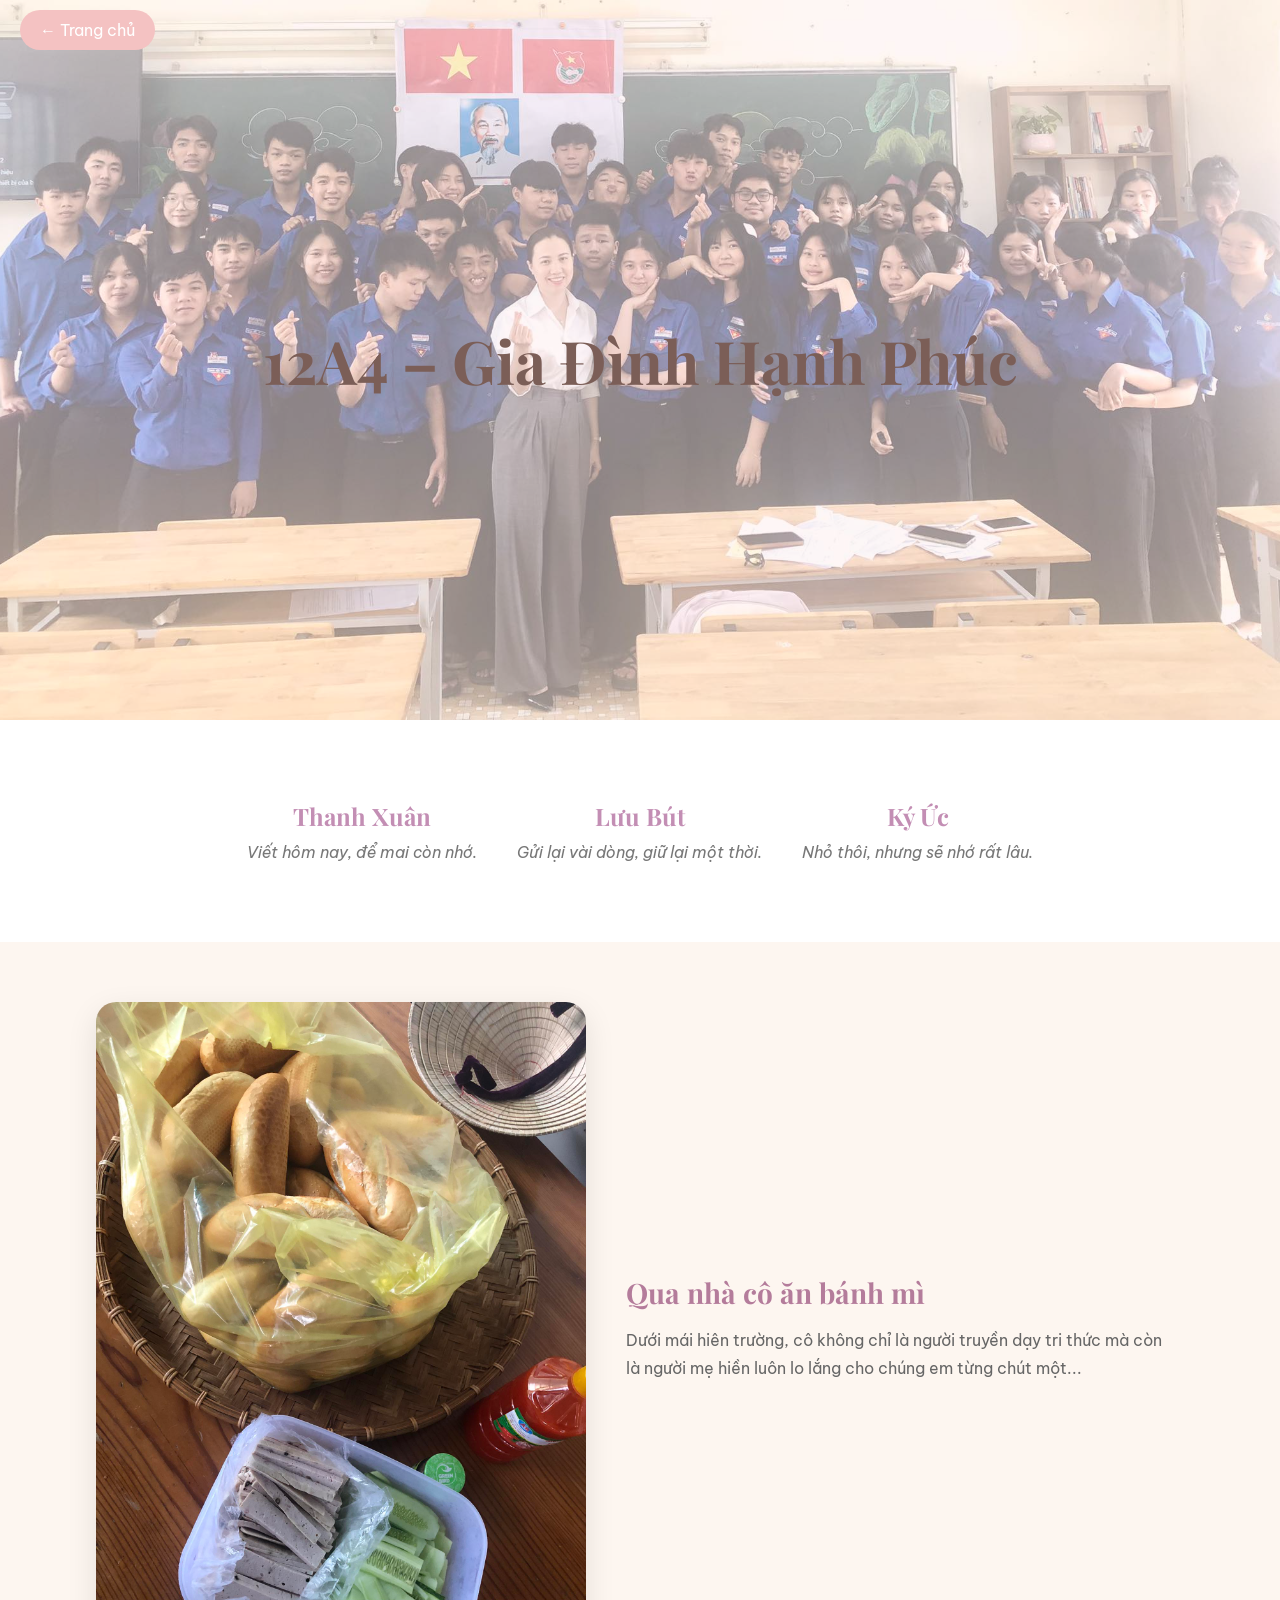
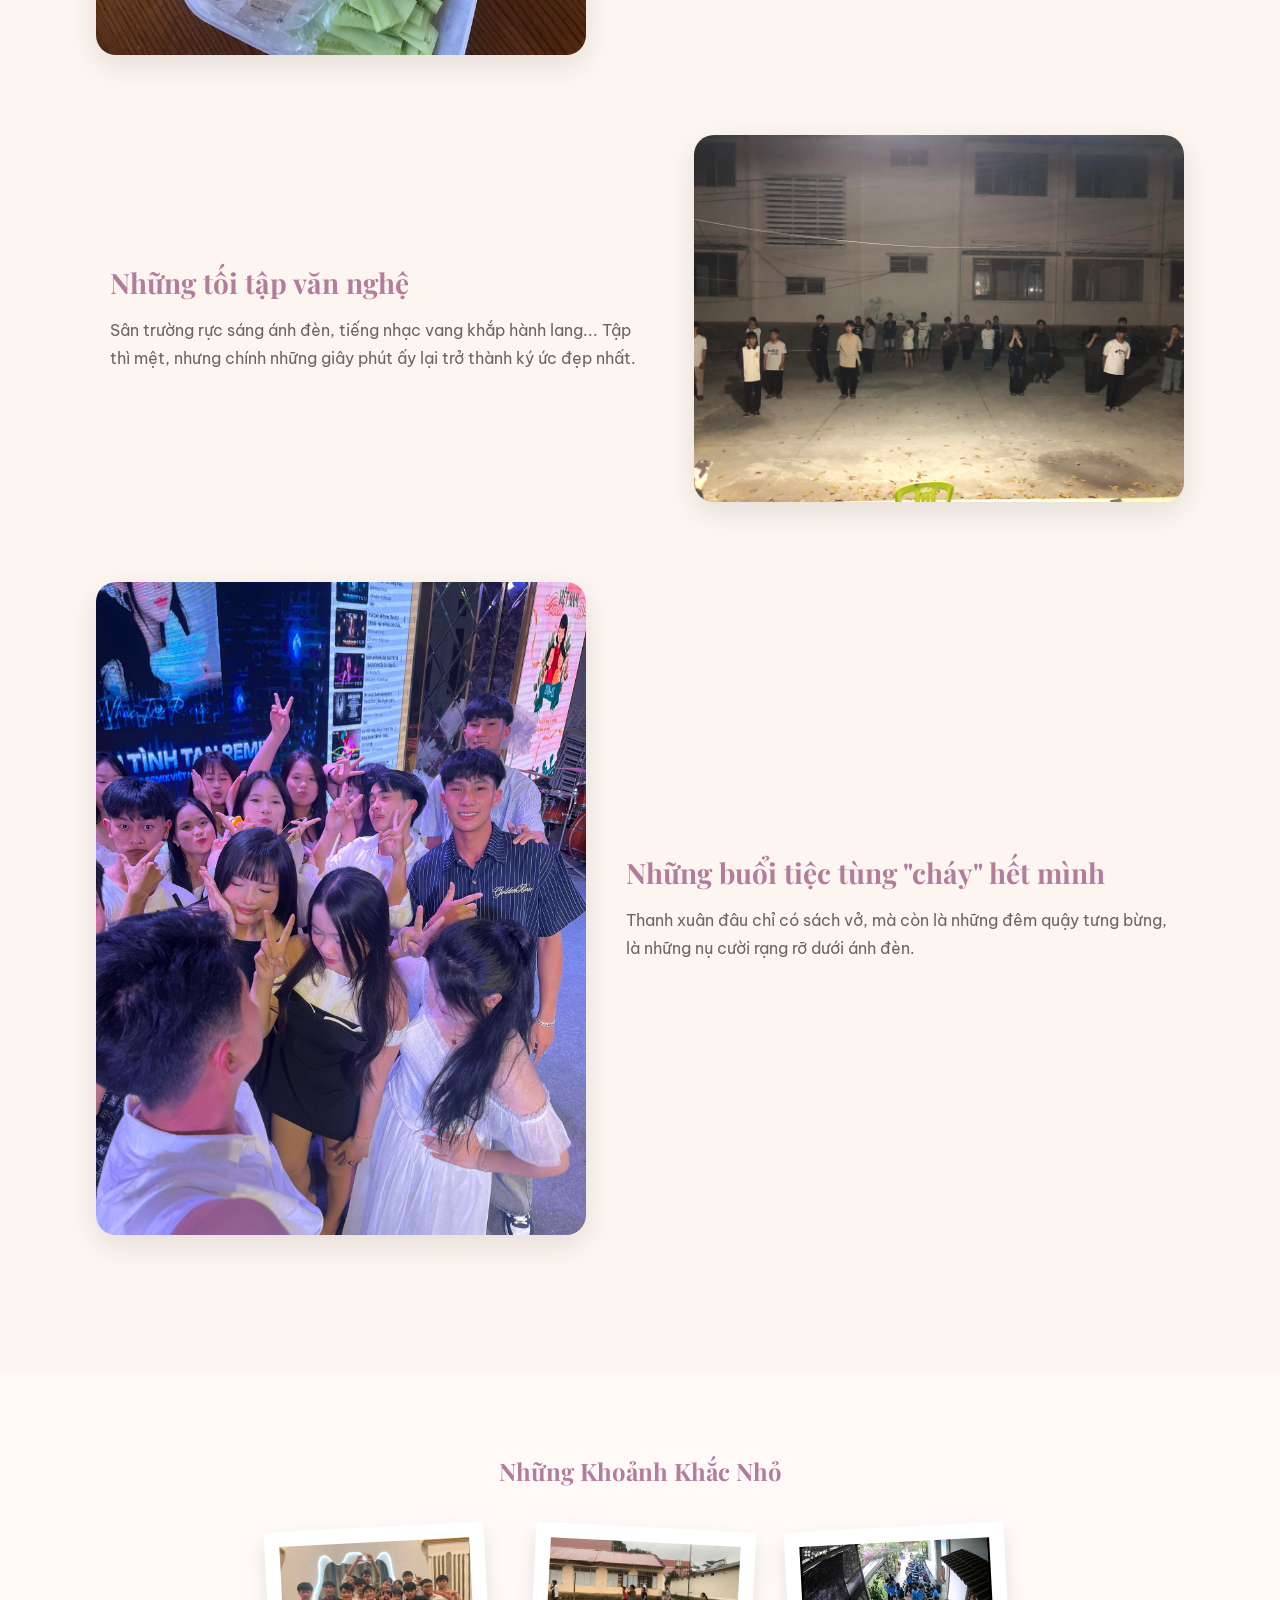
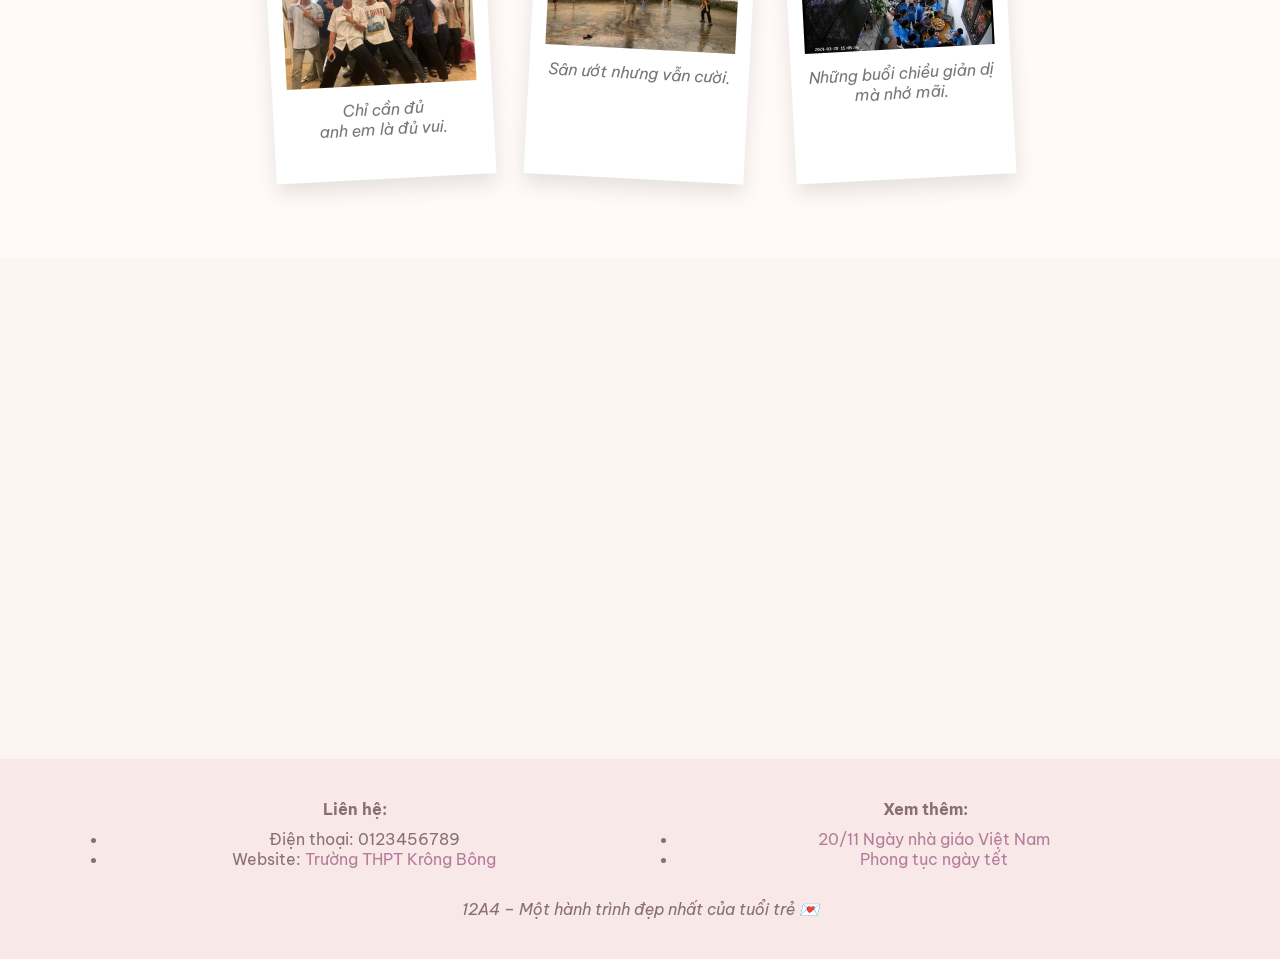
<file: kỷ niệm.html>
<!DOCTYPE html>
<html lang="vi">
<head>
  <meta charset="utf-8">
  <meta name="viewport" content="width=device-width, initial-scale=1">

  <!-- Google Font dịu dàng -->
  <link href="https://fonts.googleapis.com/css2?family=Playfair+Display:wght@600;700&family=Be+Vietnam+Pro:wght@300;400;500&display=swap" rel="stylesheet">
  <title>Thanh Xuân – Ký Ức</title>
<style>
@font-face {
    font-family: 'Fz Cat Comic';
    src: url('./FzCatComic.ttf') format('truetype');
}

body {
    font-family: 'Fz Cat Comic', sans-serif;
}
  *{
  margin:0;
  padding:0;
  box-sizing:border-box;
}

body{
  font-family:'Be Vietnam Pro', sans-serif;
  background:#fdf6f0;
  color:#444;
}

/* ===== Banner ===== */

.banner{
  position:relative;
  height:80vh;
  background:url("aodoan.jpg") center/cover no-repeat;
  display:flex;
  justify-content:center;
  align-items:center;
  text-align:center;
}

.overlay{
  position:absolute;
  inset:0;
  background:rgba(255, 240, 240, 0.55);
}

.banner-text{
  position:relative;
  z-index:2;
}

.banner h1{
  font-family:'Playfair Display', serif;
  font-size:60px;
  color:#7b5e57;
}

.banner p{
  font-size:20px;
  margin-top:15px;
  color:#9c7b74;
}

/* ===== Slogan ===== */

.slogan{
  display:flex;
  justify-content:center;
  gap:40px;
  padding:80px 20px;
  background:#fff;
  text-align:center;
}

.slogan-item h2{
  font-family:'Playfair Display', serif;
  color:#c38eb4;
  margin-bottom:10px;
}

.slogan-item p{
  color:#777;
  font-style:italic;
}

/* ===== Memories ===== */

.memories{
  width:85%;
  margin:auto;
  padding:60px 0;
}

.memory{
  display:flex;
  align-items:center;
  gap:40px;
  margin-bottom:80px;
}

.memory.reverse{
  flex-direction:row-reverse;
}

.memory img{
  width:45%;
  border-radius:20px;
  box-shadow:0 10px 30px rgba(0,0,0,0.1);
  transition:0.4s;
}

.memory img:hover{
  transform:scale(1.03);
}

.memory .text{
  width:50%;
}

.memory h3{
  font-family:'Playfair Display', serif;
  font-size:28px;
  color:#b47c9b;
  margin-bottom:15px;
}

.memory p{
  line-height:1.8;
  color:#666;
}

/* ===== Footer ===== */

footer{
  text-align:center;
  padding:30px;
  background:#f8e8e8;
  color:#8a6f6f;
}

/* ===== Back Home ===== */

.back-home{
  position:fixed;
  top:20px;
  left:20px;
  z-index:1000;
}

.back-home a{
  background:#f4c2c2;
  padding:10px 20px;
  border-radius:30px;
  text-decoration:none;
  color:white;
  transition:0.3s;
}

.back-home a:hover{
  background:#e6a8a8;
}
/* Scroll animation */
.memory{
  opacity:0;
  transform:translateY(50px);
  transition:1s ease;
}

.memory.show{
  opacity:1;
  transform:translateY(0);
}
.gallery{
  text-align:center;
  padding:80px 0;
  background:#fffaf8;
}

.gallery h2{
  font-family:'Playfair Display', serif;
  margin-bottom:40px;
  color:#b47c9b;
}

.polaroid-wrap{
  display:flex;
  justify-content:center;
  gap:40px;
  flex-wrap:wrap;
}

.polaroid{
  background:white;
  padding:15px 15px 40px 15px;
  width:220px;
  box-shadow:0 10px 20px rgba(0,0,0,0.1);
  transform:rotate(-3deg);
  transition:0.4s;
}

.polaroid:nth-child(2){
  transform:rotate(3deg);
}

.polaroid img{
  width:100%;
}

.polaroid p{
  margin-top:10px;
  font-style:italic;
  color:#777;
}

.polaroid:hover{
  transform:scale(1.05) rotate(0deg);
}
.ending::after{
  content:"";
  position:fixed;
  inset:0;
  background:white;
  opacity:0;
  pointer-events:none;
  transition:10s cubic-bezier(0.22, 1, 0.36, 1);
}

.ending.active::after{
  opacity:1;
}
.ending{
  position:relative;
  text-align:center;
  padding:150px 20px;
  background:white;
  overflow:hidden;
  transition:5s ease;
}

.ending.active{
  opacity:0;
}
@media (max-width: 768px){

  .banner{
    height: 60vh;
  }

  .banner h1{
    font-size: 34px;
    padding: 0 15px;
  }

  .banner p{
    font-size: 16px;
  }

}
@media (max-width: 768px){

  .slogan{
    flex-direction: column;
    gap: 30px;
    padding: 50px 20px;
  }

}
@media (max-width: 768px){

  .memory{
    flex-direction: column;
    text-align: center;
    gap: 25px;
  }

  .memory.reverse{
    flex-direction: column;
  }

  .memory img{
    width: 100%;
  }

  .memory .text{
    width: 100%;
  }

}
@media (max-width: 768px){

  .polaroid{
    width: 80%;
  }

}
.footer{
  background:#f8e8e8;
  padding:40px 20px;
  color:#8a6f6f;
}

.footer-row{
  display:flex;
  justify-content:space-between;
  max-width:1100px;
  margin:auto;
  gap:40px;
}

.footer-left,
.footer-right{
  width:50%;
}

.footer ul{
  margin-top:10px;
  padding-left:18px;
}

.link{
  text-decoration:none;
  color:#b47c9b;
}

.link:hover{
  text-decoration:underline;
}

.copyright{
  margin-top:30px;
  text-align:center;
  font-style:italic;
}
@media (max-width: 768px){

  .footer-row{
    flex-direction: column;
  }

  .footer-left,
  .footer-right{
    width: 100%;
  }

}
@media (max-width: 768px){

  .back-home a{
    padding:8px 14px;
    font-size:14px;
  }

}
.ending h2{
  font-size: 100px;
  font-family:'Playfair Display', serif;
  color:#b47c9b;
}

.ending p{
  font-size: 42px;
  color:#7b5e57;
  margin-top:15px;
}
</style>
</head>

<body>

<!-- BACK HOME -->
<div class="back-home">
  <a href="index.html">← Trang chủ</a>
</div>

<!-- BANNER -->
<section class="banner">
  <div class="overlay"></div>
  <div class="banner-text">
    <h1>12A4 – Gia Đình Hạnh Phúc</h1>
  </div>
</section>

<!-- SLOGAN -->
<section class="slogan">
  <div class="slogan-item">
    <h2>Thanh Xuân</h2>
    <p>Viết hôm nay, để mai còn nhớ.</p>
  </div>
  <div class="slogan-item">
    <h2>Lưu Bút</h2>
    <p>Gửi lại vài dòng, giữ lại một thời.</p>
  </div>
  <div class="slogan-item">
    <h2>Ký Ức</h2>
    <p>Nhỏ thôi, nhưng sẽ nhớ rất lâu.</p>
  </div>
</section>

<!-- NỘI DUNG -->
<section class="memories">

  <div class="memory">
    <img src="banhmi.jpg">
    <div class="text">
      <h3>Qua nhà cô ăn bánh mì</h3>
      <p>
        Dưới mái hiên trường, cô không chỉ là người truyền dạy tri thức 
        mà còn là người mẹ hiền luôn lo lắng cho chúng em từng chút một...
      </p>
    </div>
  </div>

  <div class="memory reverse">
    <img src="hoatđong.jpg">
    <div class="text">
      <h3>Những tối tập văn nghệ</h3>
      <p>
        Sân trường rực sáng ánh đèn, tiếng nhạc vang khắp hành lang...
        Tập thì mệt, nhưng chính những giây phút ấy lại trở thành ký ức đẹp nhất.
      </p>
    </div>
  </div>

  <div class="memory">
    <img src="anhchoi.jpg">
    <div class="text">
      <h3>Những buổi tiệc tùng "cháy" hết mình</h3>
      <p>
        Thanh xuân đâu chỉ có sách vở, mà còn là những đêm quậy tưng bừng,
        là những nụ cười rạng rỡ dưới ánh đèn.
      </p>
    </div>
  </div>

</section>
<section class="gallery">
  <h2>Những Khoảnh Khắc Nhỏ</h2>
  <div class="polaroid-wrap">
    <div class="polaroid">
      <img src="anhlopchoi.jpg">
      <p>Chỉ cần đủ <br>anh em là đủ vui.</p>
    </div>
    <div class="polaroid">
      <img src="tapbongchuyen.jpg">
      <p>Sân ướt nhưng vẫn cười.</p>
    </div>
    <div class="polaroid">
      <img src="catbanhmi.png">
      <p>Những buổi chiều giản dị mà nhớ mãi.</p>
    </div>
  </div>
</section>
<section class="ending">
  <h2>Thanh xuân khép lại...</h2>
  <p>Nhưng ký ức sẽ còn mãi.</p>
</section>
<!-- FOOTER -->
<footer class="footer">
  <div class="footer-row">

    <div class="footer-left">
      <p><b>Liên hệ:</b></p>
      <ul>
        <li>Điện thoại: 0123456789</li>
        <li>Website: 
          <a href="https://c3krongbong.daklak.edu.vn/" class="link" target="_blank">
            Trường THPT Krông Bông
          </a>
        </li>
      </ul>
    </div>

    <div class="footer-right">
      <p><b>Xem thêm:</b></p>
      <ul>
        <li><a href="mo20-11.html" class="link">20/11 Ngày nhà giáo Việt Nam</a></li>
        <li><a href="tet2026.html" class="link">Phong tục ngày tết</a></li>
      </ul>
    </div>

  </div>

  <p class="copyright">
    12A4 – Một hành trình đẹp nhất của tuổi trẻ 💌
  </p>
</footer>
<script>
const items = document.querySelectorAll(".memory");
const ending = document.querySelector(".ending");

window.addEventListener("scroll", () => {

  // Hiệu ứng memory
  const trigger = window.innerHeight * 0.85;

  items.forEach(item => {
    const top = item.getBoundingClientRect().top;

    if(top < trigger){
      item.classList.add("show");
    }
  });

  // Hiệu ứng ending
  const endTop = ending.getBoundingClientRect().top;
  const screen = window.innerHeight;

  if(endTop < screen - 100){
    ending.classList.add("active");
  }

});
</script>
</body>
</html>
</file>
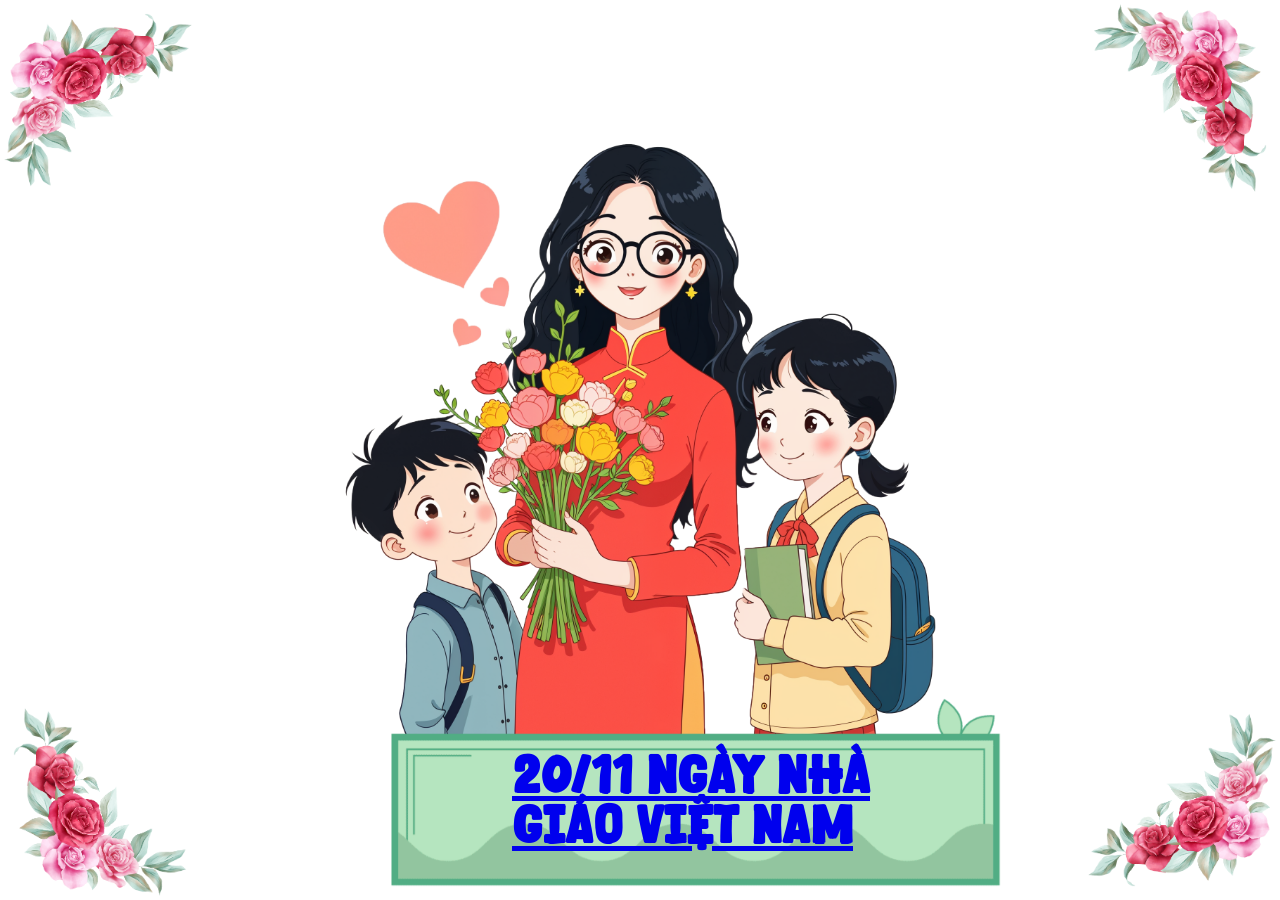
<file: mo20-11.html>
<!DOCTYPE html>
<html lang="vi">
<head>
<meta charset="UTF-8">
  <meta name="viewport" content="width=device-width, initial-scale=1.0">
</head>
<style>
@font-face {
    font-family: 'Fz Cat Comic';
    src: url('./FzCatComic.ttf') format('truetype');
}

body {
    font-family: 'Fz Cat Comic', sans-serif;
}
.box{
  overflow:hidden;
  animation: move 1.5s ease forwards;
}
.box img{
  width:100%;
  display:block;
}
.box1{
  overflow: visible;
  animation: move1 1.5s ease forwards;
}
.box1 img{
  width:100%;
  display:block;
}
@keyframes move{
  from{
    opacity:0;
    transform: translateX(-150px);
  }
  to{
    opacity:1;
    transform: translateX(0);
  }
}
@keyframes move1{
  from{
    opacity:0;
    transform: translateY(-150px);
  }
  to{
    opacity:1;
    transform: translateY(0);
  }
}
.img-top-right{
  position: fixed;   
  top: 0;
  right: 0;
  width: 20px;
}
.img-bottom-right{
  position: fixed;   
  bottom: 0;
  right: 0;
}
.img-bottom-left{
  position: fixed;   
  bottom: 0;
  left: 0;
}
.img-top-left{
  position: fixed;   
  top: 0;
  left: 0;
}
.img-bottom-center{ position: fixed; bottom: 0; left: 15%; transform: translateX(-15%); width: 1000px; }
.text-bottom-center{
  position: fixed;
  bottom: 5%;          
  left: 40%;          
  transform: translateX(-40%);
  transform: translateY(-5%);  
  font-family: sans-serif;
  font-weight: bold;
  color: rgba(0, 109, 255, 1);
  font-family: "Fz Cat Comic", sans-serif;
  src: url("FzCatComic.ttf");
  font-size: 50px;
  height: auto;
}
.container{
  width:600px;
  height:400px;
  border:2px solid #000;

  display:grid;
  place-items:center;
}
.center{
  position: fixed;
  top: 0;
  left: 0;
  width: 100%;
  height:100vh;
  display:flex;
  justify-content:center;
  align-items:center;
}
.center img{
  max-width: 80vw;   
  max-height: 80vh;  
  object-fit: contain;
}
.vonghoa{
  width: 200px;
}
</style>
<body>
<div class="box center">
  <img src="tang thay co.png">
</div>
<div class="box img-top-right vonghoa">
  <img src="vonghoa2.png">
</div>
<div class="box img-bottom-right vonghoa">
  <img src="vonghoa.png">
</div>
<div class="box img-bottom-left vonghoa">
  <img src="vonghoa1.png">
</div>
<div class="box img-top-left vonghoa">
  <img src="vonghoa3.png">
</div>
<div class="box1 img-bottom-center">
  <img src="khungnd.png">
</div>
<div class="box1 text-bottom-center"><a href="20-11.html">20/11 NGÀY NHÀ 
<br>
  GIÁO VIỆT NAM
</div>
</body>
</html>
</file>
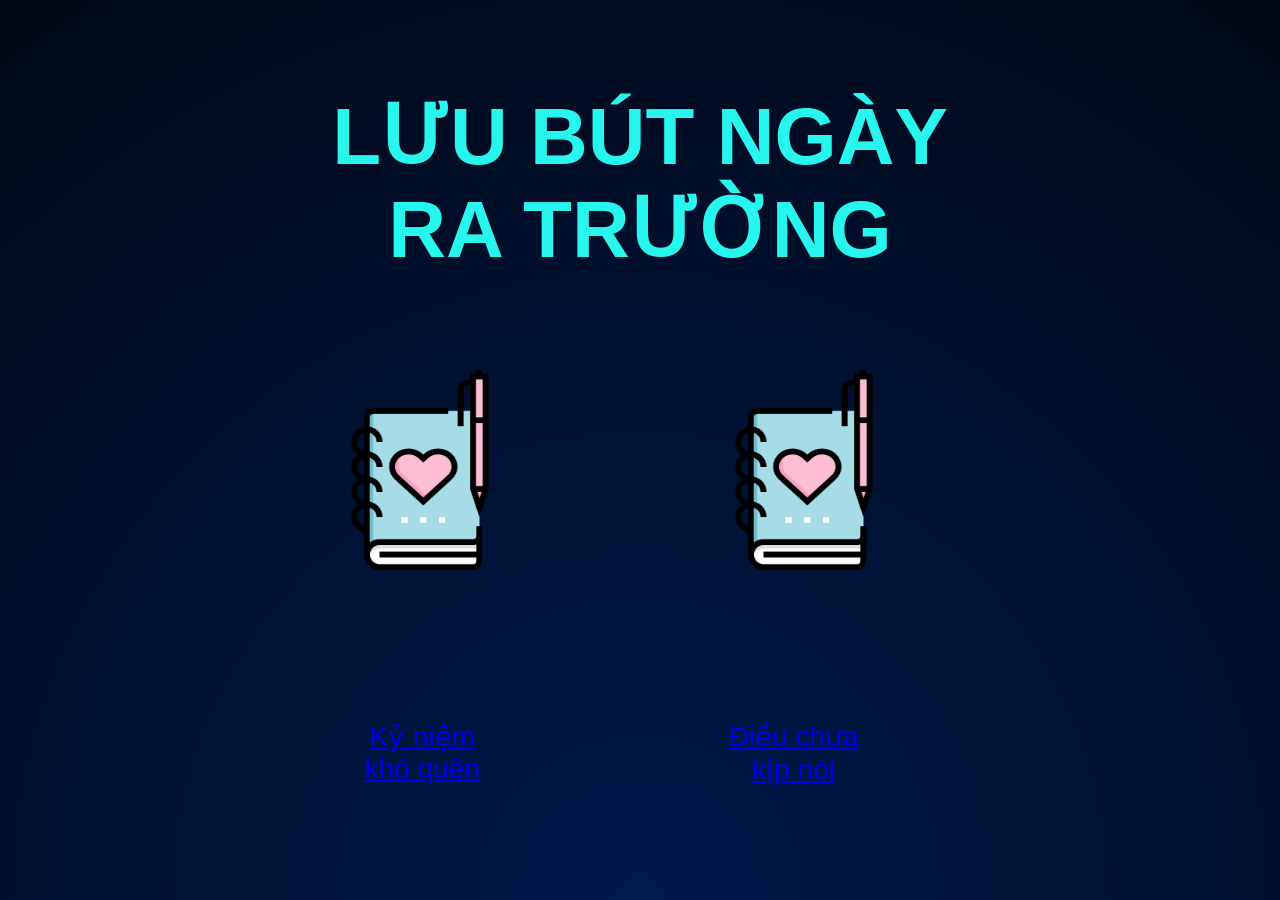
<file: moluubut.html>
<!DOCTYPE html>
<html lang="vi">
<head>
<meta charset="UTF-8">
<title></title>
<style>
  body{
  margin:0;
  height:100vh;
  background: radial-gradient(circle at bottom, #001a4d, #000814);
  overflow:hidden;
}

.stars{
  position:relative;
  width:100%;
  height:100%;
}

.star{
  position:absolute;
  width:3px;
  height:3px;
  background:white;
  border-radius:50%;
  opacity:0;
  animation: twinkle 3s infinite ease-in-out;
}

@keyframes twinkle{
  0%{
    opacity:0;
    transform:scale(0.5);
  }
  50%{
    opacity:1;
    transform:scale(2);
  }
  100%{
    opacity:0;
    transform:scale(0.5);
  }
}
.text-title{
  font-size:80px;
  font-weight:900;
  color:rgba(39,245,238,1);
  font-family:"Fz Cat Comic", sans-serif;
  src: url("FzCatComic.ttf");
}
.text{
  font-size:28px;
  font-weight:400;
  color:rgba(255, 255, 255, 1);
  font-family:"Fz Cat Comic", sans-serif;
  src: url("FzCatComic.ttf");
}
.text-align{
  position:absolute; 
  top:10%;
  left:50%;
  transform:translateX(-50%);
  text-align: center;
}
.text-align1{
  position:absolute; 
  top:80%;
  left:33%;
  transform:translateX(-50%);
  text-align: center;
}
.text-align2{
  position:absolute;
  top:80%;
  left:62%;
  transform:translateX(-50%);
  text-align: center;
}
.sach{
  position:absolute;
  bottom:20px;
  right:20px;
  width:200px;
  height:400px;
}

.sach img{
  width:100%;
  height:100%;
  object-fit:contain;
}

</style>
</head>

<body>

<div class="stars">
  <div class="star" style="top:10%; left:20%; animation-delay:0s;"></div>
  <div class="star" style="top:30%; left:40%; animation-delay:1s;"></div>
  <div class="star" style="top:50%; left:70%; animation-delay:2s;"></div>
  <div class="star" style="top:80%; left:10%; animation-delay:0.5s;"></div>
  <div class="star" style="top:60%; left:55%; animation-delay:1.5s;"></div>
  <div class="star" style="top:20%; left:85%; animation-delay:2.5s;"></div>
  <div class="star" style="top:75%; left:35%; animation-delay:0.8s;"></div>
  <div class="star" style="top:40%; left:15%; animation-delay:1.2s;"></div>
  <div class="star" style="top:90%; left:45%; animation-delay:2s;"></div>
  <div class="star" style="top:90%; left:80%; animation-delay:0.7s;"></div>
</div>
<div class="text-title text-align"><b>LƯU BÚT NGÀY <br>RA TRƯỜNG</b></div>
<div class="sach" style="top:30%; left:25%"><img src="sach.png"></div>
<div class="sach" style="top:30%; left:55%"><img src="sach.png"></div>
<div class="text text-align1"><a href="kỷ niệm.html">Kỷ niệm
<br>khó quên</a></div>
<div class="text text-align2"><a href="chuanoi.html">Điều chưa<br>kịp nói</div>
</body>
</html>
</file>
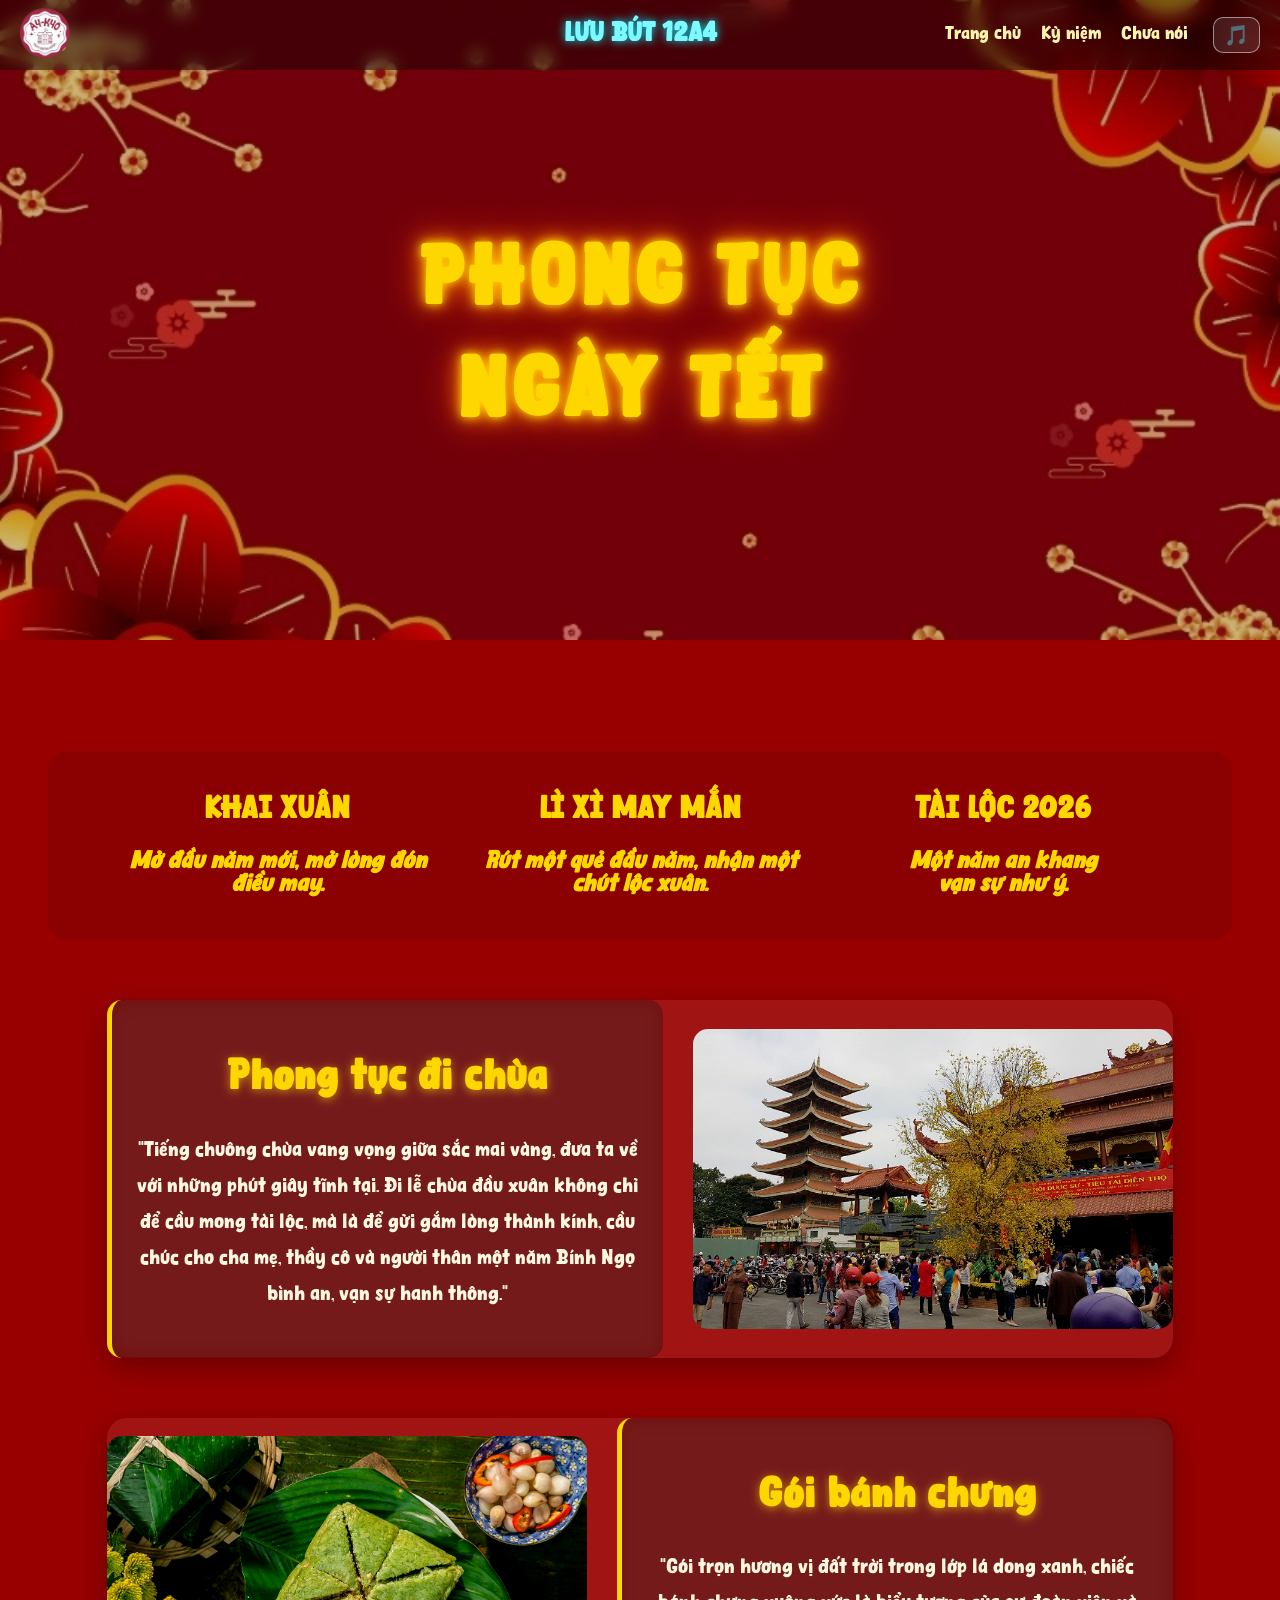
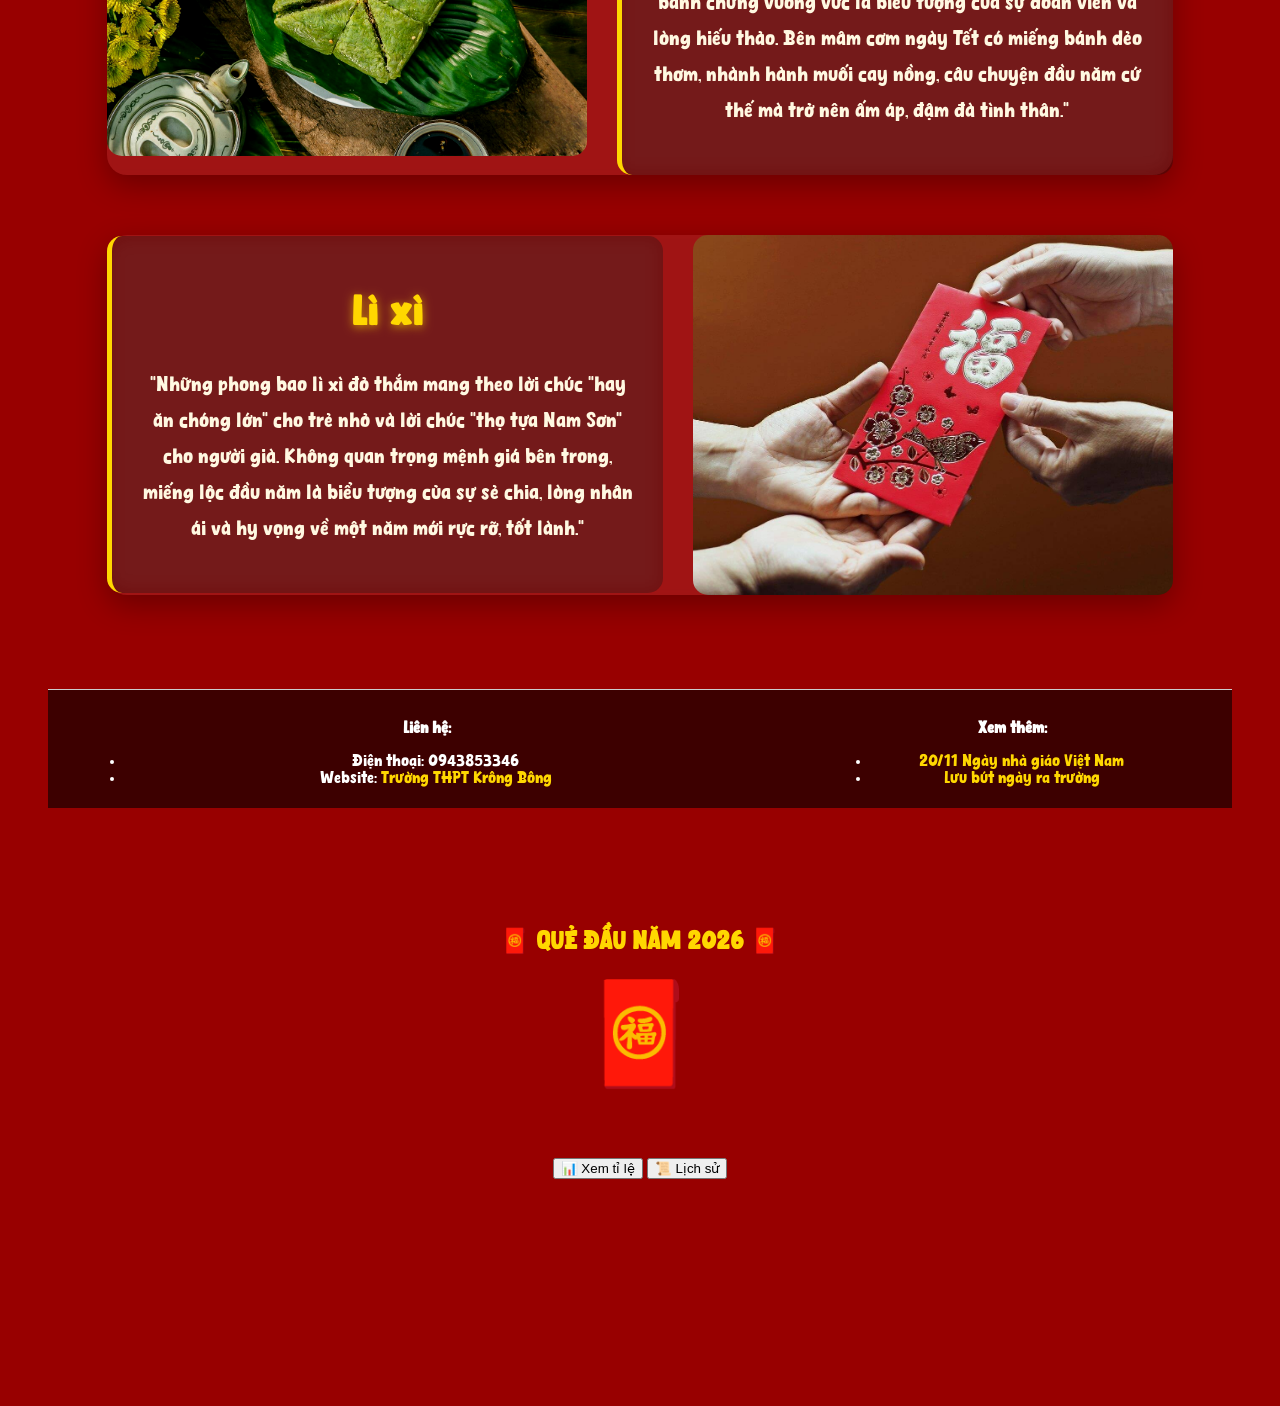
<file: tet2026.html>
<!DOCTYPE html>
<html lang="vi">
<head>
  <meta charset="utf-8">
  <meta name="viewport" content="width=device-width, initial-scale=1">
  <title></title>
<style>
  .music-btn{
  margin-left:15px;
  font-size:20px;
  background:rgba(255,255,255,0.1);
  border:1px solid rgba(255,255,255,0.5);
  border-radius:10px;
  color:white;
  cursor:pointer;
  padding:5px 10px;
  transition:0.3s;
}

.music-btn:hover{
  background:#00eaff;
  color:black;
  box-shadow:0 0 10px #00eaff;
}
/* Navbar */
.navbar{
  position:fixed;
  top:0;
  left:0;
  width:100%;
  height:70px;
  display:flex;
  align-items:center;
  justify-content:space-between;
  padding:0 20px;
  background:rgba(0,0,0,0.4);
  backdrop-filter:blur(8px);
  z-index:1000;
  box-sizing:border-box;
}

/* Logo */
.logo img{
  height:50px;
}

/* Title ở GIỮA THẬT */
.title{
  position:absolute;
  left:50%;
  transform:translateX(-50%);
  font-size:26px;
  font-weight:bold;
  color:#7df9ff;
  text-shadow:0 0 10px #00eaff;
  pointer-events:none; /* 🔥 cực quan trọng */
}

/* Menu */
.menu{
  display:flex;
  gap:20px;
  margin-left: auto; /* 🔥 đẩy menu sang phải */
}
.menu{
  position:relative;
  z-index:10;
}
.menu a{
  color:#fff3b0;
  text-decoration:none;
  font-size:18px;
  transition:0.3s;
}

.menu a:hover{
  color:#00eaff;
  text-shadow:0 0 10px #00eaff;
}
.right-group{
  display: flex;
  align-items: center;
  gap: 15px;
  margin-left: auto; /* 🔥 đẩy cả cụm sang phải */
}

.menu{
  display: flex;
  gap: 20px;
}

/* Nút ☰ (ẩn trên PC) */
.menu-toggle{
  display:none;
  font-size:28px;
  color:white;
  cursor:pointer;
}
@font-face {
    font-family: 'Fz Cat Comic';
    src: url('./FzCatComic.ttf') format('truetype');
}

body {
    font-family: 'Fz Cat Comic', sans-serif;
}
  /* ================= HOA RƠI ================= */

.hoa-container{
  position: fixed;
  top: 0;
  left: 0;
  width: 100%;
  height: 100%;
  pointer-events: none;
  overflow: hidden;
  z-index: 2;
}

.hoa{
  position: absolute;
  top: -50px;
  font-size: 24px;
  animation: roi linear infinite;
}

@keyframes roi{
  0%{
    transform: translateY(0) rotate(0deg);
    opacity:1;
  }
  100%{
    transform: translateY(110vh) rotate(360deg);
    opacity:0;
  }
}


/* ================= ÁNH SÁNG ================= */

.light-overlay{
  position: fixed;
  top:0;
  left:0;
  width:100%;
  height:100%;
  background: radial-gradient(circle at 20% 30%, rgba(255,255,255,0.3), transparent 40%),
              radial-gradient(circle at 80% 70%, rgba(255,255,255,0.2), transparent 40%);
  pointer-events:none;
  animation: lightMove 6s infinite alternate;
  z-index: 1;
}

@keyframes lightMove{
  from{ opacity:0.4; }
  to{ opacity:0.8; }
}
@font-face {
  font-family: "Fz Cat Comic";
  src: url("FzCatComic.ttf") format("truetype");
}
body{
   font-family: "Fz Cat Comic", sans-serif;
}
.box {
  width: 500px;
  background: linear-gradient(to right, #FF7733, #FFC516);
  padding: 50px;
  border-radius: 15px;
  box-shadow: 20px 0px 5px rgba(0, 0, 0, 0.2);
  font-family: sans-serif;
  font-weight: bold;
  color: rgba(255, 255, 255, 1);
  margin: 0 auto;
  font-family: "Fz Cat Comic";
  src: url("FzCatComic.ttf");
  font-size: 20px;
}
.banner {
  position: relative;
  background: url("tetnen.jpg") center 10% no-repeat;
  background-size: cover;    
  height: 600px;              
  text-align: center;
  font-family: "Fz Cat Comic";
  src: url("FzCatComic.ttf");
}

.text-tilte { 
  font-size: 75px;
   font-weight: bold;
    color: rgba(248, 0, 75, 1);  }
.text-shadow {
  text-shadow: 0 2px 10px rgba(255, 253, 110, 1)
}
.slogan{
  text-align: center;
  width: 100%;
  padding: 7rem 3rem;
  box-sizing: border-box;}
.slogan {
  background: transparent;
}
.row {
  display: flex;
  flex-wrap: wrap;
  margin-top: -1px;
  max-width: 100%;
  padding-right: 3rem;
  padding-left: 3rem;
}
.block_3{
  flex: 1 1 33.333%;
  box-sizing: border-box;
  padding: 20px;
}
.gradient-text-chu{
  font-size: 20px;
  font-weight: bold;

  color: #ff7733; 
  background: linear-gradient(to right, #ff7733, #ffc516);

  -webkit-background-clip: text;
  -webkit-text-fill-color: transparent;
}
.footer{
  background: gainsboro;
  padding: 15px 0;
  border-top: 1px solid #ccc;
}

.footer-row{
  display: flex;
  justify-content: space-between; 
  align-items: flex-start;
  width: 90%;
  margin: auto;
}
.footer-left{
  width: 60%;
}
.footer-right{
  width: 30%;
}
.footer ul{
  margin: 5px 0;
  padding-left: 18px;
}

.link{
  color: blue;
  text-decoration: none;
}

.link:hover{
  text-decoration: underline;
}
.banner {
  position: relative;
  background: url("tetnen.jpg") center/cover no-repeat;
  height: 600px;

  display: flex;
  align-items: center;      /* căn giữa dọc */
  justify-content: center;  /* căn giữa ngang */
  text-align: center;
}
.mauchu{
  font-size: 120px;
  font-weight: 900;
  color: rgba(39, 245, 238, 1);
}
.cell_img {
    width: 50%;}
.que-container{
  text-align:center;
  margin:60px auto;
  padding:40px;
  color: gold;
}

.baolixi{
  font-size:100px;
  cursor:pointer;
  transition:0.3s;
}

.baolixi:hover{
  transform: scale(1.1);
}

.lac{
  animation: lac 0.5s infinite;
}

@keyframes lac{
  0%{transform: scale(1) rotate(-12deg);}
  50%{transform: scale(1) rotate(12deg);}
  100%{transform: scale(1) rotate(-12deg);}
}

.mo{
  animation: mo 0.6s forwards;
}

@keyframes mo{
  0%{transform: scale(1);}
  100%{transform: scale(1.3); opacity:0;}
}

.ketqua{
  margin-top:25px;
  font-size:22px;
  min-height:40px;
  opacity:0;
  transition:0.5s;
}

.hien{
  opacity:1;
}
.que-title{
   color: #ffd700;
}
.flash {
  position: fixed;
  inset: 0;
  background: white;
  opacity: 0.8;
  animation: flashEffect 0.4s ease-out forwards;
  pointer-events: none;
  z-index: 9998;
}

@keyframes flashEffect {
  0% { opacity: 0.8; }
  100% { opacity: 0; }
}
.big-bang {
  position: fixed;
  left: 50%;
  top: 50%;
  transform: translate(-50%, -50%) scale(0.3);
  font-size: 140px;
  animation: bigExplode 0.8s ease-out forwards;
  pointer-events: none;
  z-index: 9999;
}

@keyframes bigExplode {
  0% {
    transform: translate(-50%, -50%) scale(0.3);
    opacity: 1;
  }
  100% {
    transform: translate(-50%, -50%) scale(2);
    opacity: 0;
  }
}
.rain {
  position: fixed;
  top: -80px;
  font-size: 40px; /* TO HƠN */
  animation: rainFall 2.5s linear forwards;
  pointer-events: none;
  z-index: 9999;
}

@keyframes rainFall {
  0% {
    transform: translateY(0) rotate(0deg);
    opacity: 1;
  }
  100% {
    transform: translateY(120vh) rotate(360deg); /* rơi xa hơn */
    opacity: 0;
  }
}
/* ===== HOVER ẢNH ===== */

.section img,
.info-table img {
  transition: all 0.4s ease;
  border-radius: 15px;
}

.section img:hover,
.info-table img:hover {
  transform: scale(1.05);
  box-shadow: 0 15px 40px rgba(0,0,0,0.4);
}
/* ================= RESPONSIVE ================= */

@media (max-width: 768px) {

  /* Banner nhỏ lại */
  .banner {
    height: 350px;
  }

  .text-tilte {
    font-size: 40px;
  }

  /* 3 khối slogan xếp dọc */
  .row {
    flex-direction: column;
    padding-left: 1rem;
    padding-right: 1rem;
  }

  .block_3 {
    flex: 1 1 100%;
    margin-bottom: 20px;
  }

  /* Table chuyển dọc */
  .info-table tr {
    display: flex;
    flex-direction: column;
  }

  .info-table td {
    width: 100% !important;
    text-align: center;
  }

  .info-table img {
    width: 100%;
    max-width: 100%;
  }

  /* Footer xếp dọc */
  .footer-row {
    flex-direction: column;
    gap: 20px;
  }

  .footer-left,
  .footer-right {
    width: 100%;
  }

  /* Quẻ nhỏ lại cho mobile */
  .baolixi {
    font-size: 70px;
  }

  .ketqua {
    font-size: 18px;
  }

}
@media (max-width: 768px){

  .banner{
    height: 300px;
  }

  .text-tilte{
    font-size: 32px;
  }

  .slogan{
    padding: 3rem 1rem;
  }

  .baolixi{
    font-size: 70px;
  }

}
.slogan {
  background-color: #b30000;
}

.gradient-text-chu {
  color: #ffd700;
  background: none;
  -webkit-text-fill-color: unset;
}
.row {
  border-radius: 20px;
}
.section {
  display: flex;
  gap: 30px;
  margin: 40px 0;
  align-items: center;
}
.banner {
  display: flex;
  align-items: center;
  justify-content: center;
}
.footer {
  background: #222;
  color: white;
}

.link {
  color: #ffd700;
}
.content h2 {
  font-size: 40px;
  letter-spacing: 1px;
}
.content p {
  font-size: 20px;   /* chữ nội dung */
  line-height: 1.8;
}
.content h2 {
  color: #FFD700;
}
.content p {
  color: #fff8e1;
}
.content h2 {
  text-shadow: 0 2px 10px rgba(255, 215, 0, 0.6);
}
.content {
  background: rgba(0,0,0,0.25);
  padding: 25px;
  border-radius: 15px;
}
.banner::after {
  content: "";
  position: absolute;
  inset: 0;
  background: rgba(0,0,0,0.4);
}
.text-tilte {
  color: #FFD700;
  font-size: 80px;
  text-shadow: 0 5px 25px rgba(255, 215, 0, 0.8);
  position: relative;
  z-index: 2;
}
.fade-in {
  opacity: 0;
  transform: translateY(40px);
  transition: 0.8s;
}

.fade-in.show {
  opacity: 1;
  transform: translateY(0);
}
.section {
  display: flex;
  gap: 30px;
  margin: 60px auto;
  align-items: center;
  width: 100%;
}
.section:nth-child(even) {
  flex-direction: row-reverse;
}
body {
  margin: 0;
}
.section {
  display: flex;
  gap: 30px;
  margin: 60px auto;
  align-items: center;
  width: 90%;
}

.section img {
  width: 45%;   /* ảnh chỉ chiếm 45% */
  max-width: 500px;
  border-radius: 15px;
}

.content {
  width: 55%;   /* chữ chiếm phần còn lại */
}
.text-tilte {
  color: #FFD700;
  font-size: 80px;
  text-shadow: 0 0 10px #FFD700,
               0 0 20px #FFA500,
               0 0 40px #FF4500;

  letter-spacing: 4px;   /* giãn chữ ngang */
  line-height: 1.4;      /* giãn dòng -> QUAN TRỌNG */
  word-spacing: 6px;     /* giãn khoảng cách giữa từ */

  z-index: 2;
}
.text-tilte {
  animation: fadeZoom 1.5s ease;
}

@keyframes fadeZoom {
  from {
    opacity: 0;
    transform: scale(0.8);
  }
  to {
    opacity: 1;
    transform: scale(1);
  }
}

@keyframes glow {
  from {
    text-shadow: 0 0 10px #FFD700;
  }
  to {
    text-shadow: 0 0 30px #FF4500;
  }
}
.banner::after {
  background: linear-gradient(
    to bottom,
    rgba(0,0,0,0.3),
    rgba(0,0,0,0.7)
  );
}
.section {
  transition: 0.4s;
}

.section:hover {
  transform: translateY(-10px);
}
.section {
  border-radius: 20px;
  background: rgba(255,255,255,0.05);
  box-shadow: 0 10px 30px rgba(0,0,0,0.3);
}
.section img {
  width: 45%;
  max-width: 500px;
  border-radius: 15px;
  filter: brightness(0.95) contrast(1.1);
}

.section img:hover {
  transform: scale(1.07);
  filter: brightness(1.1);
}
.content {
  width: 55%;
  background: rgba(0,0,0,0.5);
  backdrop-filter: blur(10px);
  border-left: 5px solid #FFD700;
}
html {
  scroll-behavior: smooth;
}
.big-text {
  position: fixed;
  top: 50%;
  left: 50%;
  transform: translate(-50%, -50%) scale(0.3);
  font-size: 60px;
  font-weight: 900;
  color: #FFD700;
  text-align: center;
  z-index: 99999;
  text-shadow: 0 0 20px #FFD700, 0 0 40px #FF4500;
  animation: bungNo 0.8s ease-out forwards;
}

@keyframes bungNo {
  0% {
    transform: translate(-50%, -50%) scale(0.3);
    opacity: 0;
  }
  50% {
    transform: translate(-50%, -50%) scale(1.3);
    opacity: 1;
  }
  100% {
    transform: translate(-50%, -50%) scale(1);
    opacity: 0;
  }
}
.big-text {
  font-size: 90px; /* to hơn */
}
@keyframes bungNo {
  0% { transform: translate(-50%, -50%) scale(0.3); opacity: 0; }
  50% { transform: translate(-50%, -50%) scale(1.5); opacity: 1; }
  60% { transform: translate(-50%, -50%) scale(1.3) rotate(-3deg); }
  70% { transform: translate(-50%, -50%) scale(1.3) rotate(3deg); }
  100% { transform: translate(-50%, -50%) scale(1); opacity: 0; }
}
/* 🌈 CHỮ CẦU VỒNG */
.rainbow {
  background: linear-gradient(90deg, red, orange, yellow, lime, cyan, blue, violet);
  -webkit-background-clip: text;
  -webkit-text-fill-color: transparent;
  animation: rainbowMove 2s linear infinite;
}

@keyframes rainbowMove {
  0% { filter: hue-rotate(0deg); }
  100% { filter: hue-rotate(360deg); }
}

/* 📳 RUNG MÀN HÌNH */
.shake {
  animation: shakeScreen 0.5s;
}

@keyframes shakeScreen {
  0% { transform: translate(0,0); }
  20% { transform: translate(-10px,5px); }
  40% { transform: translate(10px,-5px); }
  60% { transform: translate(-10px,5px); }
  80% { transform: translate(10px,-5px); }
  100% { transform: translate(0,0); }
}
/* 🌈 Đổi màu nền toàn màn */
.full-rainbow {
  animation: bgRainbow 1s linear infinite;
}

@keyframes bgRainbow {
  0% { background: red; }
  20% { background: orange; }
  40% { background: yellow; }
  60% { background: lime; }
  80% { background: cyan; }
  100% { background: violet; }
}
/* 🐢 Slow motion */
.slowmo * {
  animation-duration: 2s !important;
  transition: 2s !important;
}
body{
  transition: background 0.8s ease;
}
body{
  margin: 0;
  transition: background 0.8s ease;
}
.banner::after {
  background: rgba(0,0,0,0.2); /* giảm tối */
}
html, body {
  height: 100%;
}

body {
  margin: 0;
  transition: background 0.8s ease;
  background-size: cover;
  background-attachment: fixed;
}
.nen-jackpot{
  background: radial-gradient(circle at center, #FFD700, #FF8C00, #8B0000);
}

.nen-tot{
  background: linear-gradient(135deg, #1e3c72, #2a5298);
}

.nen-thuong{
  background: linear-gradient(135deg, #2c3e50, #4ca1af);
}

.nen-xui{
  background: linear-gradient(135deg, #232526, #0f2027);
}
  .footer {
  background: rgba(0,0,0,0.6); /* thay vì #222 */
}
  .slogan {
  background: rgba(179, 0, 0, 0.7);
}
  .section {
  background: rgba(255,255,255,0.08);
  backdrop-filter: blur(5px);
}
  .content {
  background: rgba(0,0,0,0.3); /* giảm từ 0.5 xuống */
}
  body {
  background-attachment: fixed;
  background-size: cover;
}
  .light-overlay{
  opacity: 0.15; /* nhẹ thôi */
}
.banner {
  padding-top: 40px;
}
.light-overlay{
  display: none !important;
}
.slogan {
  position: relative;
}

.slogan::before {
  content: "";
  position: absolute;
  inset: 0;
  background: rgba(179, 0, 0, 0.5);
  z-index: -1;
}
body {
  background: transparent;
}
.music-btn{
  margin-left: 10px;
}
html {
  background: none;
}

html, body {
  height: 100%;
}

body {
  min-height: 100vh;
}
html, body {
  margin: 0;
  padding: 0;
  width: 100%;
  min-height: 100%;
  background: #000; /* nền mặc định fallback */
}

/* Body hiển thị nền chính */
body {
  background: transparent;
  overflow-x: hidden; /* 🔥 tránh lòi nền bên phải */
  min-height: 100vh;
  width: 100%;
}
</style>
</head>
<body>
<div class="banner">
  <div class="text-tilte text-shadow">
    PHONG TỤC<br>NGÀY TẾT
  </div>
</div>
<div class="slogan">
  <div class="row" style="background-color: #8B0000">
    <div class="block_3 gradient-text-chu"><h2> KHAI XUÂN</h2><p><h3><em>Mở đầu năm mới, mở lòng đón điều may.</em></h3></p></div>
    <div class="block_3 gradient-text-chu"><h2> LÌ XÌ MAY MẮN</h2><p><h3><em>Rút một quẻ đầu năm, nhận một chút lộc xuân.</em></h3></p></div>
    <div class="block_3 gradient-text-chu"><h2> TÀI LỘC 2026</h2><p><h3><em>Một năm an khang<br>vạn sự như ý.</em></h3></p></div>
</div>
<div class="section fade-in">
  <img src="dichua.png">
  <div class="content">
    <h2>Phong tục đi chùa</h2>
    <p>
      "Tiếng chuông chùa vang vọng giữa sắc mai vàng, đưa ta về với những phút giây tĩnh tại. Đi lễ chùa đầu xuân không chỉ để cầu mong tài lộc, mà là để gửi gắm lòng thành kính, cầu chúc cho cha mẹ, thầy cô và người thân một năm Bính Ngọ bình an, vạn sự hanh thông."
    </p>
  </div>
</div>
  <div class="section fade-in">
  <img src="banhchung.png">
  <div class="content">
    <h2>Gói bánh chưng</h2>
    <p>
"Gói trọn hương vị đất trời trong lớp lá dong xanh, chiếc bánh chưng vuông vức là biểu tượng của sự đoàn viên và lòng hiếu thảo. Bên mâm cơm ngày Tết có miếng bánh dẻo thơm, nhành hành muối cay nồng, câu chuyện đầu năm cứ thế mà trở nên ấm áp, đậm đà tình thân."
    </p>
  </div>
</div>
  <div class="section fade-in">
  <img src="lixitet.jpg">
  <div class="content">
    <h2>Lì xì</h2>
    <p>
"Những phong bao lì xì đỏ thắm mang theo lời chúc "hay ăn chóng lớn" cho trẻ nhỏ và lời chúc "thọ tựa Nam Sơn" cho người già. Không quan trọng mệnh giá bên trong, miếng lộc đầu năm là biểu tượng của sự sẻ chia, lòng nhân ái và hy vọng về một năm mới rực rỡ, tốt lành."
    </p>
  </div>
</div>
<br>
<br>
<footer class="footer">
  <div class="footer-row">
    <div class="footer-left">
      <p><b>Liên hệ:</b></p>
      <ul>
        <li>Điện thoại: 0943853346</li>
        <li>Website: <a href="https://c3krongbong.daklak.edu.vn/" class="link">Trường THPT Krông Bông</a></li>
      </ul>
    </div>
    <div class="footer-right">
      <p><b>Xem thêm:</b></p>
      <ul>
        <li><a href="mo20-11.html" class="link">20/11 Ngày nhà giáo Việt Nam</a></li>
        <li><a href="index.html" class="link">Lưu bút ngày ra trường</a></li>
      </ul>
    </div>
  </div>
</footer>
<!-- Hoa rơi -->
<div class="hoa-container"></div>

<!-- Ánh sáng -->
<div class="que-container que-title">
  <h2>🧧 QUẺ ĐẦU NĂM 2026 🧧</h2>

  <div class="baolixi" onclick="rutQue()" id="baolixi">
    🧧
  </div>

  <div id="ketqua" class="ketqua"></div>
<button onclick="xemTyLe()">📊 Xem tỉ lệ</button>
<button onclick="xemLichSu()">📜 Lịch sử</button>

<div id="thongke" style="margin-top:15px;"></div>
<div id="lichsu" style="margin-top:15px;"></div>
  <!-- Âm thanh -->
  <audio id="ting" src="ting.mp3"></audio>
</div>
<script>
const container = document.querySelector(".hoa-container");

function taoHoa(){
  const hoa = document.createElement("div");
  hoa.classList.add("hoa");

  const loaiHoa = ["🌸","🏵️","🍀","💵"];
  hoa.innerHTML = loaiHoa[Math.floor(Math.random()*loaiHoa.length)];

  hoa.style.left = Math.random()*100 + "vw";
  hoa.style.animationDuration = (5 + Math.random()*5) + "s";
  hoa.style.fontSize = (15 + Math.random()*20) + "px";

  container.appendChild(hoa);

  setTimeout(()=>{
    hoa.remove();
  },10000);
}

setInterval(taoHoa, 300);
</script>
<script>
function rutQue(){

  const bao = document.getElementById("baolixi");
  const ketqua = document.getElementById("ketqua");
  const sound = document.getElementById("ting");

  // reset để mở lại nhiều lần
  bao.classList.remove("mo");

  bao.classList.add("lac");

  let queTot = [
    "🌸 BÌNH AN: Một năm yên ổn, gia đình hạnh phúc.",
    "💰 PHÁT LỘC: Tiền bạc dồi dào, công việc thuận lợi.",
    "❤️ NHÂN DUYÊN: Tình cảm khởi sắc.",
    "🏆 THÀNH CÔNG: Công việc có bước tiến lớn.",
    "🌟 QUÝ NHÂN: Có người giúp đỡ đúng lúc."
  ];

  let queThuThach = [
    "🌧 TIỂU HẠN: Đầu năm hơi trắc trở.",
    "⚠ THỬ THÁCH: Có người ganh ghét.",
    "💸 HAO TÀI: Chi tiêu nhiều.",
    "🌫 NHẠT NHÒA: Mọi việc chưa rõ.",
    "🔥 RÈN LUYỆN: Áp lực nhưng trưởng thành."
  ];

  let queTrungBinh = [
    "🌤 BÌNH HÒA: Mọi việc ổn định.",
    "🌾 TÍCH LŨY: Nên vun đắp.",
    "📘 HỌC HỎI: Có thêm kinh nghiệm.",
    "🕰 CHỜ THỜI: Chưa phải lúc bùng nổ.",
    "🌱 NẢY MẦM: Điều tốt đang tới."
  ];

  setTimeout(() => {

    bao.classList.remove("lac");
    bao.classList.add("mo");

    sound.play();

    let random = Math.random();
    let ketQuaText;

    // 💎 SIÊU HIẾM 1%
if (random < 0.05) {

  // 💎 5% JACKPOT
  ketQuaText = "🎓 ĐỖ NGUYỆN VỌNG 1 🎓";
  ketqua.style.color = "#fff";

  noLon();
  rungMan();
  sieuCap();
  noChu(ketQuaText, null, "120px", true);
  doiNen("jackpot");

}
else if (random < 0.15) {

  // 💰 10% TRÚNG LỚN
  ketQuaText = "💰 TIỀN VÀO NHƯ NƯỚC 💰";
  ketqua.style.color = "#FFD700";

  noLon();
  rungMan();
  noChu(ketQuaText, "#FFD700", "100px");
  doiNen("tot");

}
else if (random < 0.45) {

  // 🔵 30% TỐT
  ketQuaText = queTot[Math.floor(Math.random() * queTot.length)];
  ketqua.style.color = "#00CED1";

  noLon();
  noChu(ketQuaText, "#00CED1", "80px");
  doiNen("tot");

}
else if (random < 0.75) {

  // 🟡 30% TRUNG BÌNH
  ketQuaText = queTrungBinh[Math.floor(Math.random() * queTrungBinh.length)];
  ketqua.style.color = "#FFD700";

  noChu(ketQuaText, "#FFD700", "50px");
  doiNen("thuong");

}
else {

  // 🔴 25% THỬ THÁCH
  ketQuaText = queThuThach[Math.floor(Math.random() * queThuThach.length)];
  ketqua.style.color = "#FF4500";

  rungMan();
  noChu(ketQuaText, "#FF4500", "60px");
  doiNen("xui");

}

    // hiển thị
    ketqua.innerHTML = ketQuaText;
ketqua.classList.add("hien");

// 📜 lưu lịch sử
let history = JSON.parse(localStorage.getItem("lichsu")) || [];
history.unshift(ketQuaText);

// chỉ giữ 10 lần gần nhất
if(history.length > 10) history.pop();

localStorage.setItem("lichsu", JSON.stringify(history));
  }, 1500);
}
function muaPhao() {
  const phao = document.createElement("div");

  const icons = ["✨","💥"];
  phao.innerHTML = icons[Math.floor(Math.random() * icons.length)];

  phao.classList.add("rain");

  phao.style.left = Math.random() * window.innerWidth + "px";

  document.body.appendChild(phao);

  setTimeout(() => {
    phao.remove();
  }, 2500);
}
function noLon() {

  // ⚡ Flash
  const flash = document.createElement("div");
  flash.classList.add("flash");
  document.body.appendChild(flash);
  setTimeout(() => flash.remove(), 400);

  // 💥 Nổ lớn
  const boom = document.createElement("div");
  boom.innerHTML = "💥";
  boom.classList.add("big-bang");
  document.body.appendChild(boom);
  setTimeout(() => boom.remove(), 800);

  // 🎆 Pháo tỏa
  for(let i = 0; i < 15; i++){
    setTimeout(taoPhaoXungQuanh, i * 50);
  }

  // 🌟 Mưa pháo
  for(let i = 0; i < 40; i++){
    setTimeout(muaPhao, i * 80);
  }
}
function taoPhaoXungQuanh() {
  const phao = document.createElement("div");
  phao.innerHTML = "🌟";
  phao.style.position = "fixed";
  phao.style.left = "50%";
  phao.style.top = "50%";
  phao.style.fontSize = "30px";
  phao.style.pointerEvents = "none";
  phao.style.zIndex = "9999";

  const angle = Math.random() * 2 * Math.PI;
  const distance = 150 + Math.random() * 100;

  const x = Math.cos(angle) * distance;
  const y = Math.sin(angle) * distance;

  phao.style.transition = "all 1s ease-out";
  phao.style.transform = "translate(-50%, -50%)";

  document.body.appendChild(phao);

  setTimeout(() => {
    phao.style.transform =
      `translate(${x}px, ${y}px) scale(1.5)`;
    phao.style.opacity = "0";
  }, 10);

  setTimeout(() => {
    phao.remove();
  }, 1000);
}
</script>
<script>
  const items = document.querySelectorAll(".fade-in");

window.addEventListener("scroll", () => {
  items.forEach(el => {
    const top = el.getBoundingClientRect().top;
    if(top < window.innerHeight - 100){
      el.classList.add("show");
    }
  });
});
</script>
<script>
function noChu(text, color, size = "60px", isRainbow = false){

  const div = document.createElement("div");
  div.classList.add("big-text");
  div.innerHTML = text;

  div.style.fontSize = size;

  if(isRainbow){
    div.classList.add("rainbow");
  } else {
    div.style.color = color;
  }

  document.body.appendChild(div);

  setTimeout(()=>{
    div.remove();
  }, 1200);
}
</script>
<script>
  function rungMan(){
  document.body.classList.add("shake");
  setTimeout(()=>{
    document.body.classList.remove("shake");
  }, 500);
}
</script>
<script>
function sieuCap(){

  document.body.classList.add("full-rainbow");
  document.body.classList.add("slowmo");

  rungMan();

  setTimeout(() => {
    document.body.classList.remove("full-rainbow");
    document.body.classList.remove("slowmo");

    // 👇 QUAN TRỌNG: ép lại nền sau hiệu ứng
    doiNen("jackpot");

  }, 1500);
}
</script>
<script>
  function doiNen(type){

  document.body.classList.remove(
    "nen-jackpot","nen-tot","nen-thuong","nen-xui"
  );

  if(type === "jackpot"){
    document.body.classList.add("nen-jackpot");
  }
  else if(type === "tot"){
    document.body.classList.add("nen-tot");
  }
  else if(type === "thuong"){
    document.body.classList.add("nen-thuong");
  }
  else if(type === "xui"){
    document.body.classList.add("nen-xui");
  }
}
</script>
<script>
function xemTyLe(){
  const div = document.getElementById("thongke");
   lichsu.innerHTML = "";
  if(div.innerHTML !== ""){
    div.innerHTML = ""; // 👈 ẩn đi
    return;
  }

  div.innerHTML = `
  🎯 TỈ LỆ QUẺ:<br>
  💎 Đỗ NV1: 5%<br>
  💰 Tiền nhiều: 10%<br>
  🔵 Tốt: 30%<br>
  🟡 Trung bình: 30%<br>
  🔴 Thử thách: 25%
  `;
}

function xemLichSu(){
  const div = document.getElementById("lichsu");
  const thongke = document.getElementById("thongke");

  thongke.innerHTML = ""; // 👈 ẩn tỉ lệ

  if(div.innerHTML !== ""){
    div.innerHTML = "";
    return;
  }

  let history = JSON.parse(localStorage.getItem("lichsu")) || [];

  if(history.length === 0){
    div.innerHTML = "Chưa có lịch sử 😢";
    return;
  }

  div.innerHTML = "<b>📜 10 lần gần nhất:</b><br>" +
    history.map((item, i) => `${i+1}. ${item}`).join("<br>");
}
</script>
<div class="navbar">
  <div class="logo">
    <img src="logo.png" alt="logo">
  </div>

  <div class="title">LƯU BÚT 12A4</div>

<div class="right-group">
  <div class="menu" id="menu">
    <a href="index.html">Trang chủ</a>
    <a href="kỷ niệm.html">Kỷ niệm</a>
    <a href="chuanoi.html">Chưa nói</a>
  </div>

  <button class="music-btn" onclick="toggleMusic()">🎵</button>
</div>
<audio id="music" loop>
  <source src="Một Năm Mới Bình An.mp3" type="audio/mpeg">
</audio>
</div>
<script>
let isPlaying = false;

function toggleMusic(){
  const music = document.getElementById("music");
  const btn = document.querySelector(".music-btn");

  if(isPlaying){
    music.pause();
    btn.textContent = "🎵";
  }else{
    music.play();
    btn.textContent = "⏸";
  }

  isPlaying = !isPlaying;
}
</script>
<script>
function toggleMenu(){
  const menu = document.getElementById("menu");
  if(menu.style.display === "flex"){
    menu.style.display = "none";
  }else{
    menu.style.display = "flex";
  }
}
</script>
</body>
</html>
</file>
<file: 20-11.css>
@font-face {
    font-family: 'Fz Cat Comic';
    src: url('./FzCatComic.ttf') format('truetype');
}

body {
    font-family: 'Fz Cat Comic', sans-serif;
}
.box {
	width: 500px;
	background: linear-gradient(to right, #FF7733, #FFC516);
	padding: 50px;
	border-radius: 15px;
  box-shadow: 0 15px 35px rgba(0, 0, 0, 0.25);
font-family: 'Fz Cat Comic', sans-serif;
	font-weight: bold;
	color: rgba(255, 255, 255, 1);
	margin: 0 auto;
font-family: 'Fz Cat Comic', sans-serif;
  src: url("FzCatComic.ttf");
	font-size: 20px;
}
.banner {
  position: relative;
  background: url("cm20-11.png") center 10% no-repeat;
  background-size: cover;    
  height: 600px;              
  text-align: center;
  font-family: "Fz Cat Comic", sans-serif;
  src: url("FzCatComic.ttf");
}
.gradient-text { 
  font-size: 75px;
   font-weight: bold;
    color: rgba(248, 0, 75, 1); }
.text-shadow {
	text-shadow: 0 2px 10px rgba(0, 70, 248, 1)
}
.slogan{
  background: linear-gradient(to right, #dff4ff, #cdefff);
  text-align: center;
  width: 100%;
  padding: 7rem 3rem;
  box-sizing: border-box;}
.row {
  display: flex;
  flex-wrap: wrap;
  margin-top: -1px;
  max-width: 100%;
  padding-right: 3rem;
  padding-left: 3rem;
}
.block_3{
  flex: 1 1 33.333%;
  box-sizing: border-box;
  padding: 20px;
}
.gradient-text-chu{
  font-size: 20px;
  font-weight: bold;

  color: #ff7733;
  background: linear-gradient(to right, #ff7733, #FFC516);

  -webkit-background-clip: text;
  -webkit-text-fill-color: transparent;
}
.footer{
  background: gainsboro;
  padding: 15px 0;
  border-top: 1px solid #ccc;
    font-size: 20px; 
}

.footer-row{
  display: flex;
  justify-content: space-between;
  align-items: flex-start;
  width: 90%;
  margin: auto;
}
.footer-left{
  width: 60%;
}
.footer-right{
  width: 30%;
}
.footer ul{
  margin: 5px 0;
  padding-left: 18px;
}

.link{
  color: blue;
  text-decoration: none;
}

.link:hover{
  text-decoration: underline;
}
.canhchu{
  position: absolute;
  top: 8%;
  left: 50%;
  transform: translateX(-50%);
 text-align: center;
 width: 90%;
}
.mauchu{
  font-size: 20px;
  font-weight: 500;
  color: #1a2a44;
  text-shadow: 0 4px 10px rgba(0,0,0,0.2);
}
.cell_img {
    width: 50%;
}
/* ===== HOVER ẢNH ===== */

.section img,
.info-table img {
  transition: all 0.4s ease;
  border-radius: 15px;
}

.section img:hover,
.info-table img:hover {
  transform: scale(1.05);
  box-shadow: 0 15px 40px rgba(0,0,0,0.4);
}
body{
  font-family: "Fz Cat Comic", sans-serif;
  background: linear-gradient(to bottom, #e8f8ff, #cdefff);
}
section{
  padding: 60px 10%;
}
@media (max-width: 768px){
  .row{
    flex-direction: column;
  }

  .block_3{
    flex: 1 1 100%;
  }

  .mauchu{
    font-size: 50px;
  }

  .box{
    width: 90%;
  }
}
.thu-section{
  text-align: center;
  padding: 100px 0;
  position: relative;
}

.phong-bi{
  width: 300px;
  height: 200px;
  margin: auto;
  position: relative;
  cursor: pointer;
}

.than{
  width: 100%;
  height: 100%;
  background: #f5ecd7;
  border: 2px solid #c9b28f;
  border-radius: 5px;
}

.nap{
  position: absolute;
  top: 0;
  left: 0;
  width: 100%;
  height: 100%;
  background: #e0d4b7;
  clip-path: polygon(0 0, 50% 60%, 100% 0);
  transform-origin: top;
  transition: 0.8s;
}

.la-thu{
  max-width: 650px;
  margin: 80px auto 0;
  padding: 60px 50px;
  border-radius: 15px;

  background: linear-gradient(
    to bottom,
    #fffaf0,
    #f5ecd7
  );

  box-shadow:
    0 30px 60px rgba(0,0,0,0.4),
    inset 0 0 30px rgba(0,0,0,0.05);

  border: 10px solid #e0d4b7;

  opacity: 0;
  transform: translateY(60px);
  transition: 0.8s;
}

.la-thu p{
  font-size: 20px;
  line-height: 1.8;
  color: #5a4a42;
}

.ky-ten{
  text-align: right;
  margin-top: 20px;
  font-weight: bold;
}
.chu-mo{
  margin-top: 25px;
  font-size: 20px;
  font-weight: bold;
  background: linear-gradient(to right, #ff4d6d, #ff9a44);
  -webkit-background-clip: text;
  -webkit-text-fill-color: transparent;
  animation: nhapNhay 1.5s infinite;
}

@keyframes nhapNhay{
  0%{opacity:1;}
  50%{opacity:0.5;}
  100%{opacity:1;}
}
@keyframes giayBay {
  0% { transform: translateY(0px) rotate(-1deg); }
  50% { transform: translateY(-10px) rotate(1deg); }
  100% { transform: translateY(0px) rotate(-1deg); }
}

.la-thu{
  animation: giayBay 4s ease-in-out infinite;
}
.tim{
  position: fixed;
  bottom: 0;
  font-size: 20px;
  animation: bayLen 4s linear forwards;
  pointer-events: none;
}

@keyframes bayLen{
  0%{
    transform: translateY(0);
    opacity: 1;
  }
  100%{
    transform: translateY(-800px);
    opacity: 0;
  }
}
.noi-dung-thu{
  opacity: 1;              /* đảm bảo không bị ẩn */
  transform: none;         /* tránh bị translate sai */
  color: #5a4a42;          /* màu chữ đậm hơn */
  font-size: 22px;
  line-height: 1.8;
}
/* ===== Responsive Table ===== */
@media (max-width: 768px){

  .info-table tr{
    display: flex;
    flex-direction: column;
  }

  .info-table td{
    width: 100% !important;
    display: block;
    text-align: center;
  }

  .info-table img{
    width: 90% !important;
    max-width: 100%;
  }

}
@media (max-width: 768px){

  .gradient-text{
    font-size: 40px;
  }

}
@media (max-width: 768px){

  .row{
    flex-direction: column;
    padding-left: 0;
    padding-right: 0;
  }

  .block_3{
    flex: 1 1 100%;
    padding: 15px 10px;
  }

}
@media (max-width: 768px){

  .footer-row{
    flex-direction: column;
  }

  .footer-left,
  .footer-right{
    width: 100%;
    margin-bottom: 15px;
  }

}
@media (max-width: 768px){

  .phong-bi{
    width: 220px;
    height: 150px;
  }

  .la-thu{
    padding: 30px 20px;
    margin-top: 40px;
  }

  .noi-dung-thu{
    font-size: 18px;
  }

}
.mauchu{
  font-size: 20px;
  font-weight: 500;
  color: #1a2a44;
  text-shadow: 0 4px 10px rgba(0,0,0,0.2);
}
</file>
